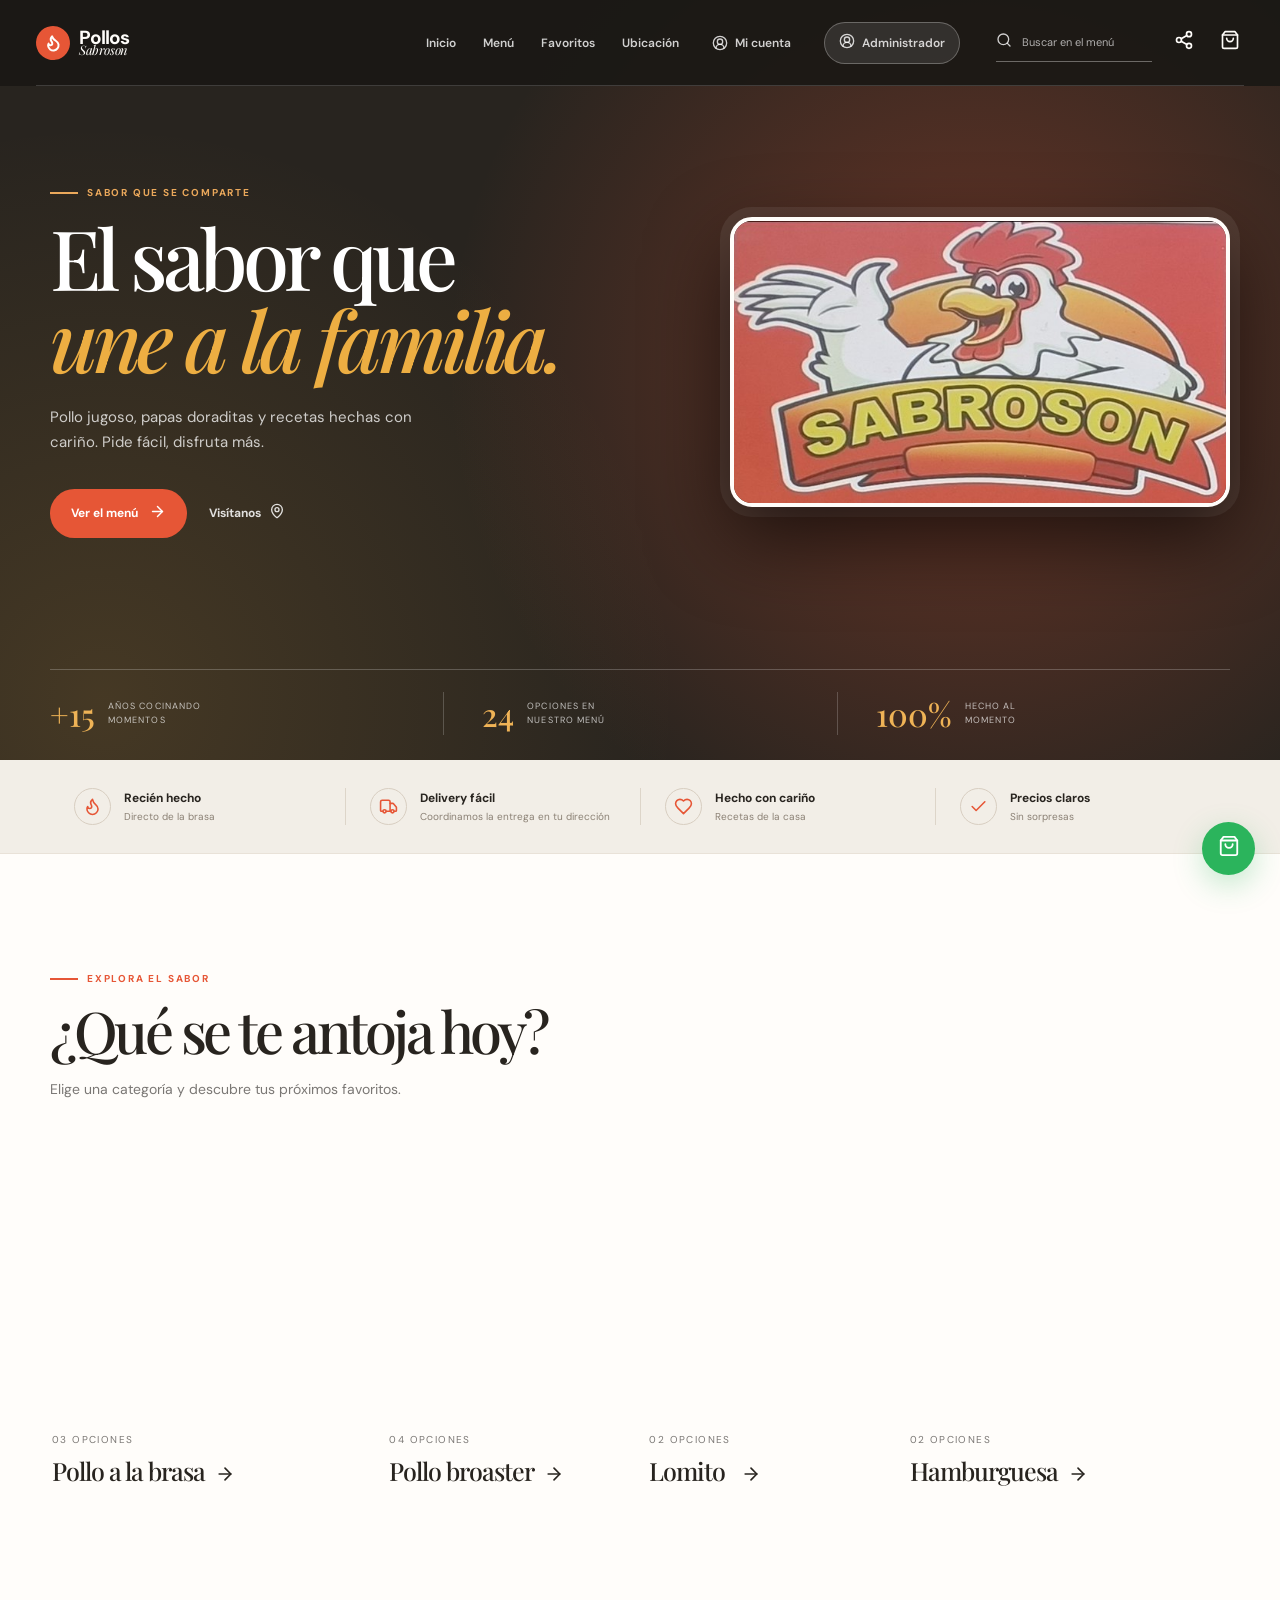
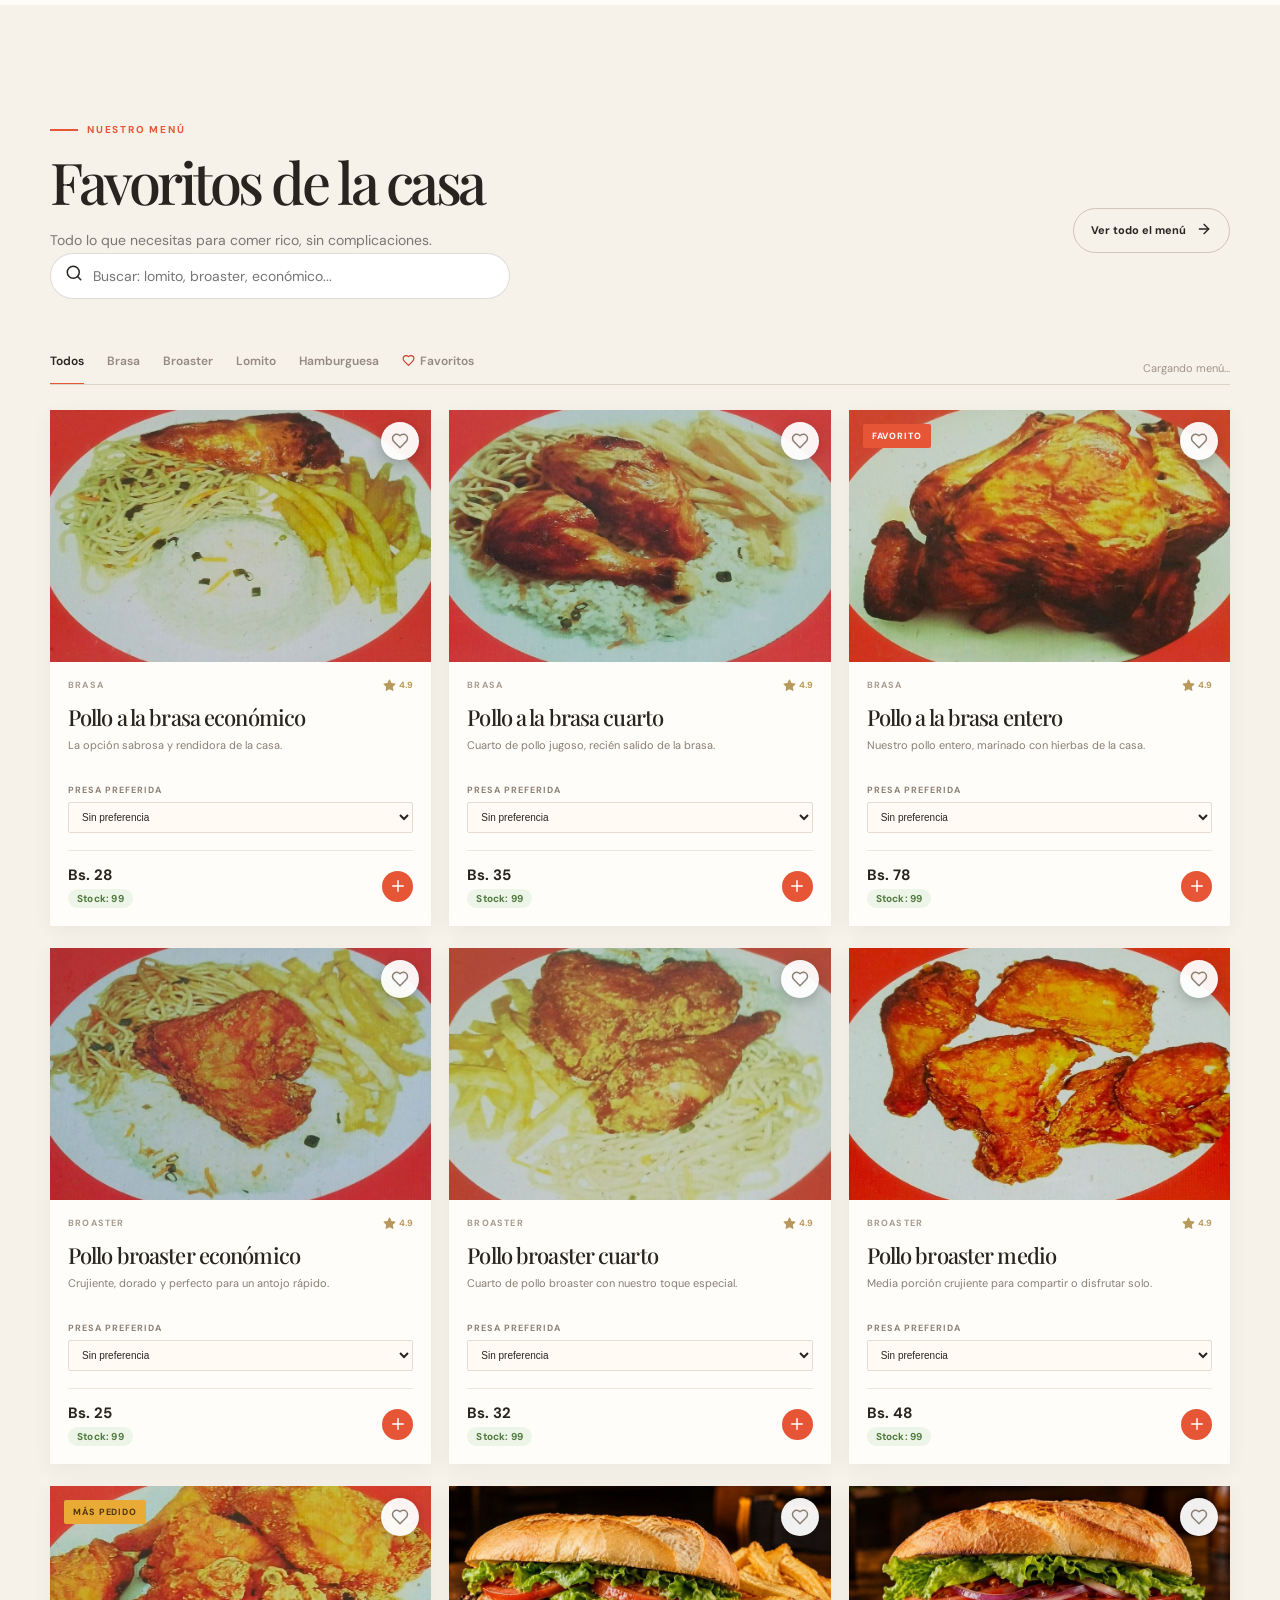
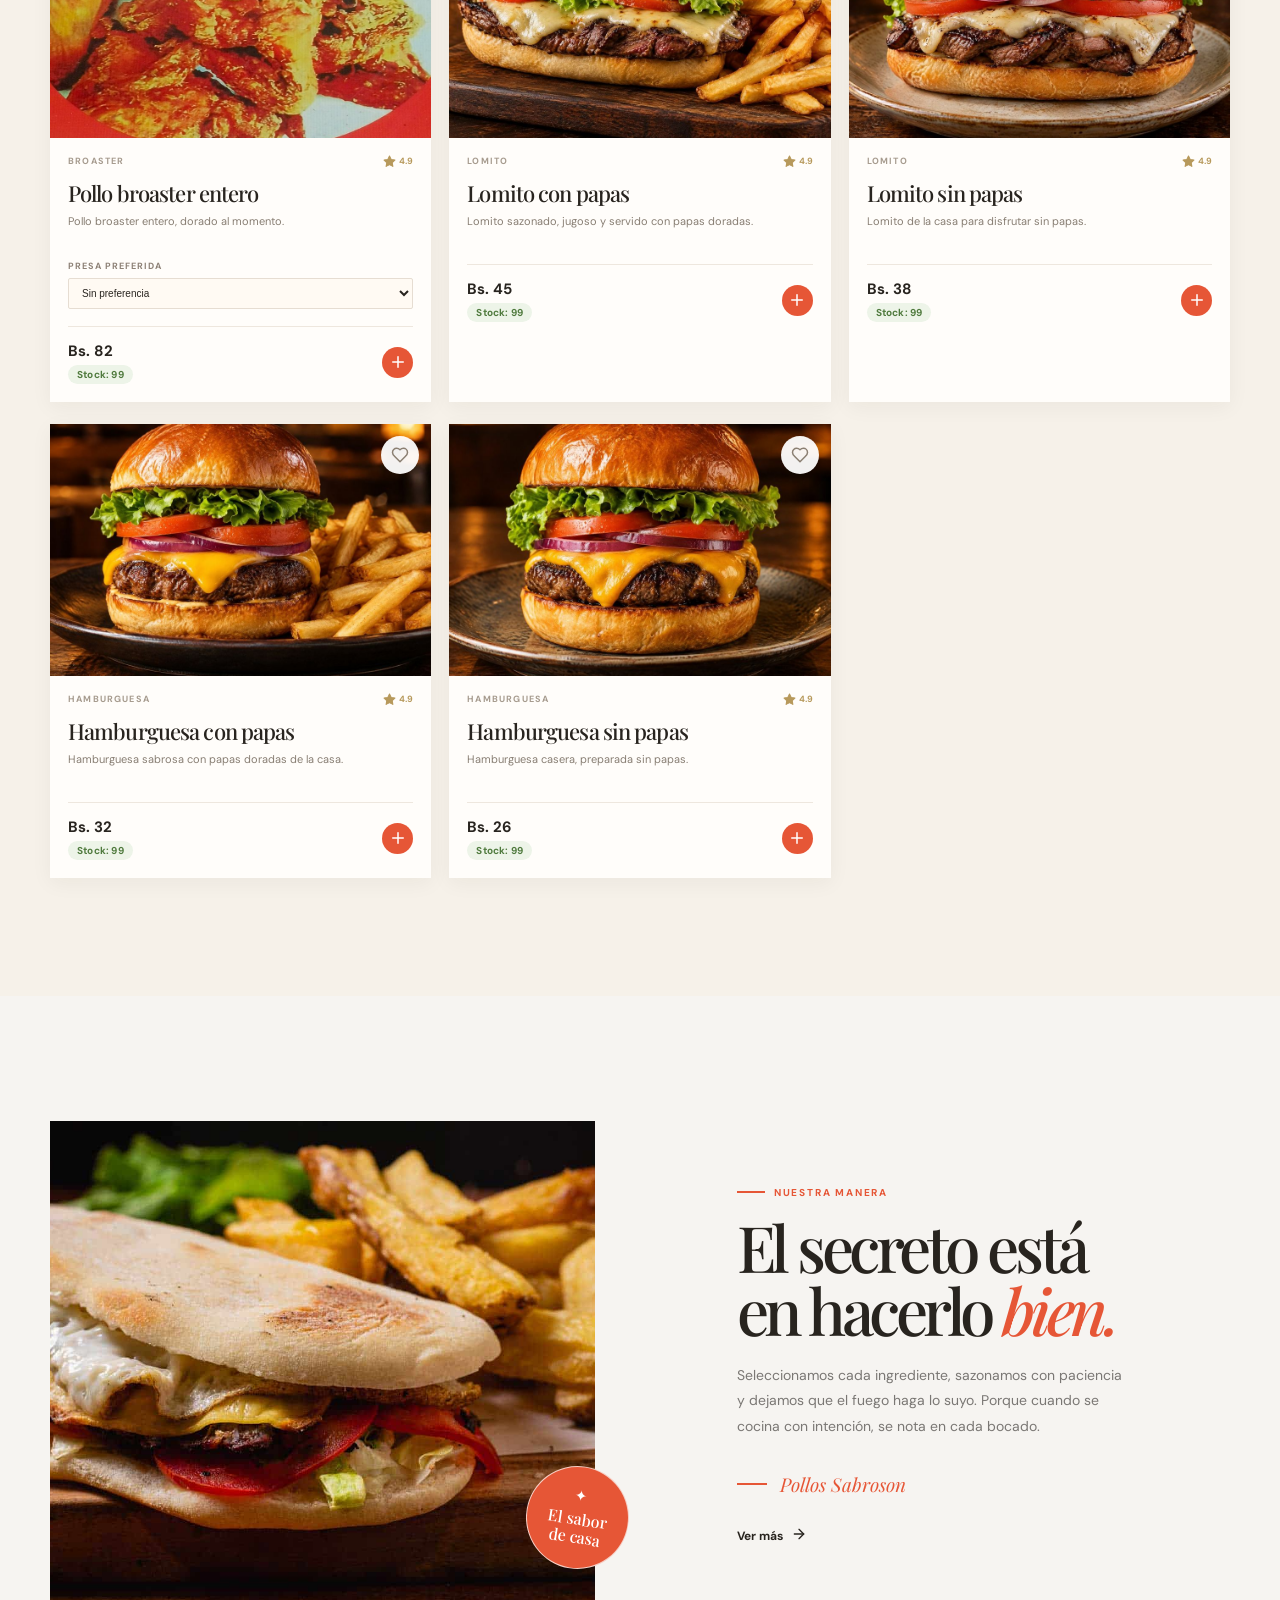
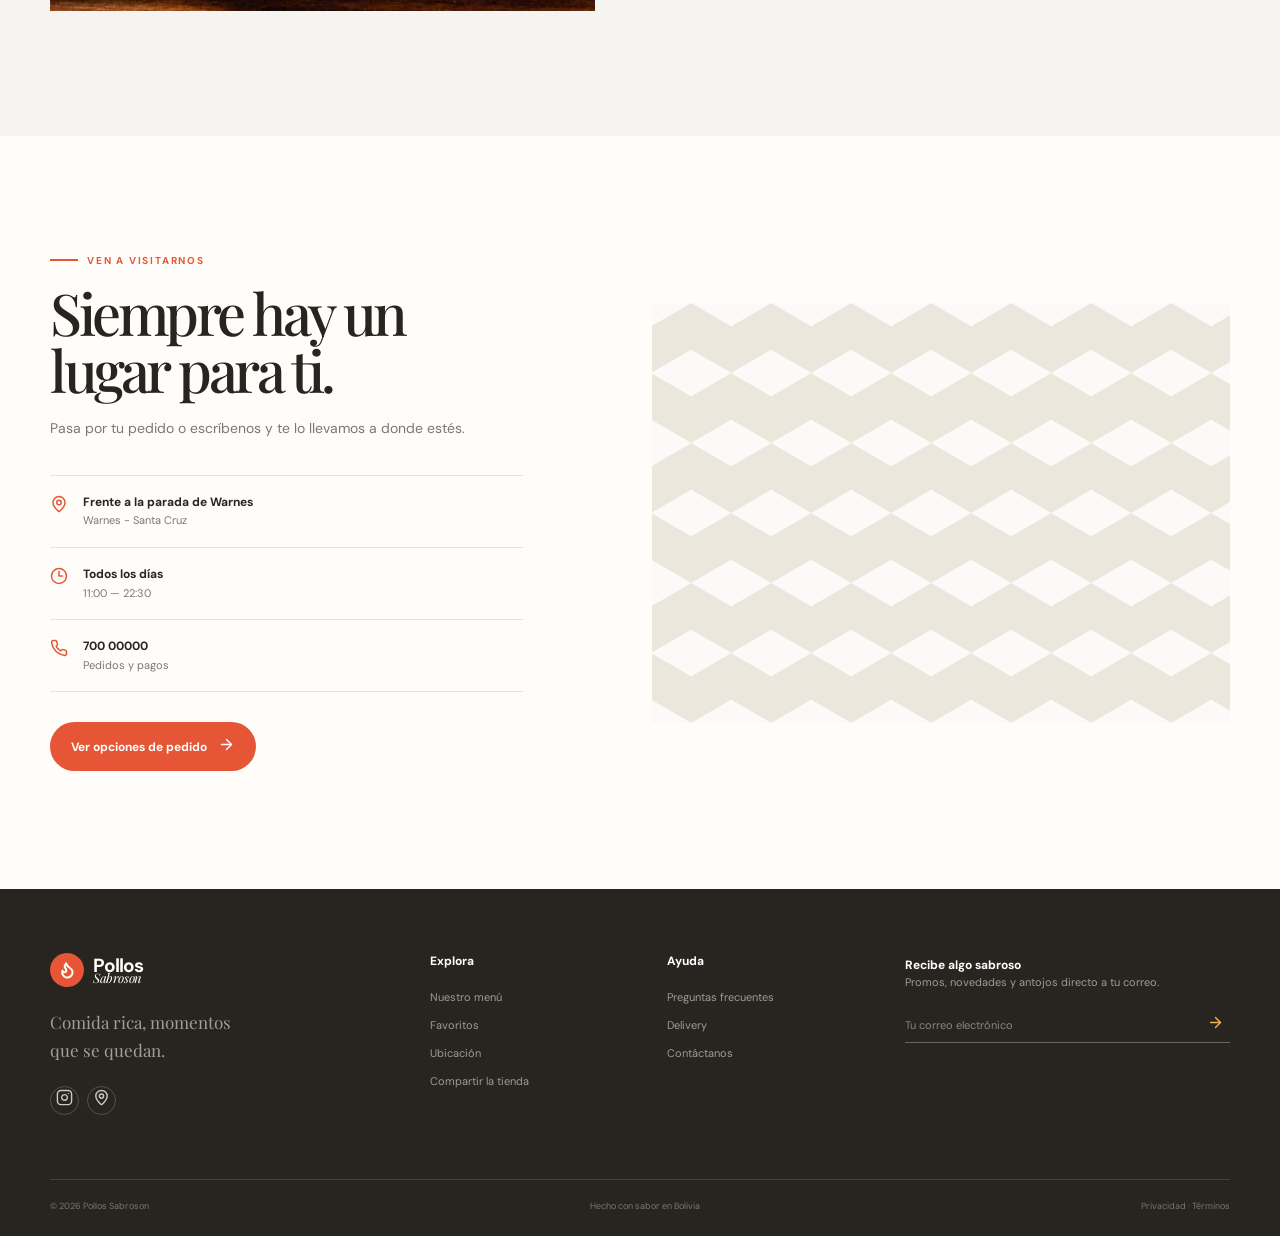
<file: index.html>
<!doctype html>
<html lang="es">
<head>
  <meta charset="UTF-8" />
  <meta name="viewport" content="width=device-width, initial-scale=1.0" />
  <meta name="theme-color" content="#28241f" />
  <meta name="description" content="Pollo a la brasa, broaster, lomitos y hamburguesas de Pollos Sabroson. Pide fácil, con delivery o recojo." />
  <link rel="icon" type="image/svg+xml" href="./assets/favicon.svg" />

  <!-- Vista previa al compartir el enlace (WhatsApp, Facebook, etc.).
       IMPORTANTE: cuando tengas tu dominio, cambia las dos direcciones de imagen de abajo por
       la dirección COMPLETA, por ejemplo https://tudominio.com/assets/og-image.jpg
       (WhatsApp y Facebook no leen rutas relativas). -->
  <meta property="og:type" content="website" />
  <meta property="og:site_name" content="Pollos Sabroson" />
  <meta property="og:locale" content="es_BO" />
  <meta property="og:title" content="Pollos Sabroson — El sabor que une a la familia" />
  <meta property="og:description" content="Pollo a la brasa, broaster, lomitos y hamburguesas. Pide fácil, con delivery o recojo." />
  <meta property="og:image" content="./assets/og-image.jpg" />
  <meta property="og:image:width" content="1200" />
  <meta property="og:image:height" content="630" />
  <meta name="twitter:card" content="summary_large_image" />
  <meta name="twitter:title" content="Pollos Sabroson — El sabor que une a la familia" />
  <meta name="twitter:description" content="Pollo a la brasa, broaster, lomitos y hamburguesas. Pide fácil, con delivery o recojo." />
  <meta name="twitter:image" content="./assets/og-image.jpg" />
  <link rel="preconnect" href="https://fonts.googleapis.com" />
  <link rel="preconnect" href="https://fonts.gstatic.com" crossorigin />
  <link href="https://fonts.googleapis.com/css2?family=DM+Sans:wght@400;500;600;700&family=Playfair+Display:ital,wght@0,500;0,600;0,700;1,500;1,600;1,700&display=swap" rel="stylesheet" />
  <title>Pollos Sabroson — El sabor que une a la familia</title>
  <link rel="stylesheet" href="./css/style.css" />
</head>
<body>

<!-- ============================================================
     TIENDA
     ============================================================ -->
<div class="site-shell" id="siteShell">

  <!-- Aviso de tienda cerrada / pausada (lo llena js/app.js) -->
  <div class="store-banner" id="storeBanner" role="status" aria-live="polite" hidden></div>

  <!-- ===================== HEADER ===================== -->
  <header class="site-header">
    <div class="nav-inner">
      <a class="brand-link" href="#inicio">
        <div class="brand-mark" aria-label="Pollos Sabroson">
          <span class="brand-mark-icon" data-icon="flame" data-size="18" data-stroke="2.6"></span>
          <span class="brand-copy"><strong>pollos</strong><em>sabroson</em></span>
        </div>
      </a>

      <nav class="main-nav" id="mainNav">
        <a href="#inicio">Inicio</a>
        <a href="#menu">Menú</a>
        <a href="#favoritos">Favoritos</a>
        <a href="#ubicacion">Ubicación</a>
        <button class="nav-account" id="btnAccount">
          <span data-icon="circle-user-round" data-size="16"></span> Mi cuenta
        </button>
        <button class="nav-admin" id="btnAdmin">
          <span data-icon="circle-user-round" data-size="16"></span> Administrador
        </button>
      </nav>

      <div class="header-actions">
        <div class="header-search">
          <span data-icon="search" data-size="16"></span>
          <input id="searchInput" type="search" placeholder="Buscar en el menú" aria-label="Buscar en el menú" autocomplete="off" />
        </div>
        <button class="header-icon search-trigger" id="btnSearchMobile" aria-label="Buscar en el menú">
          <span data-icon="search" data-size="20"></span>
        </button>
        <button class="header-icon share-trigger" id="btnShare" type="button" aria-label="Compartir la tienda" title="Compartir la tienda">
          <span data-icon="share-2" data-size="20"></span>
        </button>
        <button class="header-icon mp-trigger" id="btnMisPedidos" type="button" hidden aria-label="Mis pedidos y notificaciones" title="Mis pedidos">
          <span data-icon="bell" data-size="20"></span>
          <span class="mp-badge" id="mpBadge" hidden>0</span>
        </button>
        <div class="user-chip-wrap" id="userChipWrap" hidden>
          <button class="user-chip" id="userChip" aria-haspopup="true" aria-expanded="false">
            <span class="user-chip-avatar" id="userChipAvatar">?</span>
            <span class="user-chip-name" id="userChipName"></span>
          </button>
          <div class="user-menu" id="userMenu" hidden>
            <div class="user-menu-head"><strong id="userMenuName"></strong><span id="userMenuEmail"></span></div>
            <button type="button" id="userMenuPedidos">Mis pedidos</button>
            <button type="button" id="userMenuAdmin" hidden>Panel de administración</button>
            <button type="button" id="userMenuLogout">Cerrar sesión</button>
          </div>
        </div>
        <button class="header-icon cart-trigger" id="btnCart" aria-label="Abrir bolsa">
          <span data-icon="shopping-bag" data-size="20"></span>
          <span class="cart-count" id="cartCount" hidden>0</span>
        </button>
        <button class="mobile-menu-button" id="btnMobileMenu" aria-label="Menú">
          <span data-icon="menu" data-size="21"></span>
        </button>
      </div>
    </div>
  </header>

  <main>

    <!-- ===================== HERO ===================== -->
    <section class="hero-section" id="inicio">
      <div class="hero-media" aria-hidden="true"></div>

      <div class="hero-content container">
        <div class="hero-copy">
          <p class="eyebrow light"><span></span>Sabor que se comparte</p>
          <h1 id="heroTitulo">El sabor que<br /><i>une a la familia.</i></h1>
          <p>Pollo jugoso, papas doraditas y recetas hechas con cariño. Pide fácil, disfruta más.</p>
          <div class="hero-actions">
            <a class="primary-button" href="#menu">Ver el menú <span data-icon="arrow-right" data-size="17"></span></a>
            <a class="text-link light-link" href="#ubicacion">Visítanos <span data-icon="map-pin" data-size="16"></span></a>
          </div>
        </div>
        <div class="hero-logo">
          <img src="./assets/logo-sabroson.jpg" alt="Logo de Pollos Sabroson" width="640" height="366" />
        </div>
      </div>

      <div class="hero-stats container">
        <div><strong>+15</strong><span>años cocinando<br />momentos</span></div>
        <div><strong>24</strong><span>opciones en<br />nuestro menú</span></div>
        <div><strong>100%</strong><span>hecho al<br />momento</span></div>
      </div>
    </section>

    <!-- ===================== PROMESAS ===================== -->
    <section class="promise-strip">
      <div class="container promise-grid">
        <div>
          <span class="promise-icon" data-icon="flame" data-size="19"></span>
          <div><strong>Recién hecho</strong><span>Directo de la brasa</span></div>
        </div>
        <div>
          <span class="promise-icon" data-icon="truck" data-size="19"></span>
          <div><strong>Delivery fácil</strong><span id="textoDelivery">Coordinamos la entrega en tu dirección</span></div>
        </div>
        <div>
          <span class="promise-icon" data-icon="heart" data-size="19"></span>
          <div><strong>Hecho con cariño</strong><span>Recetas de la casa</span></div>
        </div>
        <div>
          <span class="promise-icon" data-icon="check" data-size="19"></span>
          <div><strong>Precios claros</strong><span>Sin sorpresas</span></div>
        </div>
      </div>
    </section>

    <!-- ===================== CATEGORÍAS ===================== -->
    <section class="categories-section section-pad" id="favoritos">
      <div class="container">
        <div class="section-heading">
          <p class="eyebrow"><span></span>Explora el sabor</p>
          <h2>¿Qué se te antoja hoy?</h2>
          <p class="section-detail">Elige una categoría y descubre tus próximos favoritos.</p>
        </div>
        <div class="category-grid" id="categoryGrid"></div>
      </div>
    </section>

    <!-- ===================== MENÚ ===================== -->
    <section class="menu-section section-pad" id="menu">
      <div class="container">
        <div class="menu-topline">
          <div class="section-heading">
            <p class="eyebrow"><span></span>Nuestro menú</p>
            <h2>Favoritos de la casa</h2>
            <p class="section-detail">Todo lo que necesitas para comer rico, sin complicaciones.</p>
          </div>
          <button class="outline-button desktop-only" id="btnVerTodo">
            Ver todo el menú <span data-icon="arrow-right" data-size="16"></span>
          </button>
        </div>

        <div class="menu-search" role="search">
          <span data-icon="search" data-size="18"></span>
          <input id="menuSearchInput" type="search" placeholder="Buscar: lomito, broaster, económico..." aria-label="Buscar en el menú" autocomplete="off" />
          <button type="button" class="menu-search-clear" id="menuSearchClear" aria-label="Borrar búsqueda" hidden>&times;</button>
        </div>

        <div class="filter-bar">
          <div class="filter-tabs" id="filterTabs"></div>
          <span class="menu-count" id="menuCount">Cargando menú...</span>
        </div>

        <div id="menuResults"></div>
      </div>
    </section>

    <!-- ===================== HISTORIA ===================== -->
    <section class="story-section">
      <div class="container story-grid">
        <div class="story-visual">
          <img src="./assets/food/lomito.jpg" alt="Combo familiar de Pollos Sabroson" />
          <div class="story-stamp">
            <span>✦</span>
            <strong>El sabor<br />de casa</strong>
          </div>
        </div>
        <div class="story-copy">
          <p class="eyebrow"><span></span>Nuestra manera</p>
          <h2>El secreto está<br />en hacerlo <i>bien.</i></h2>
          <p>Seleccionamos cada ingrediente, sazonamos con paciencia y dejamos que el fuego haga lo suyo. Porque cuando se cocina con intención, se nota en cada bocado.</p>
          <div class="story-signature">
            <div class="signature-line"></div>
            <span>Pollos Sabroson</span>
          </div>
          <a class="text-link dark-link" href="#ubicacion">Ver más <span data-icon="arrow-right" data-size="16"></span></a>
        </div>
      </div>
    </section>

    <!-- ===================== UBICACIÓN ===================== -->
    <section class="location-section section-pad" id="ubicacion">
      <div class="container location-grid">
        <div>
          <div class="section-heading">
            <p class="eyebrow"><span></span>Ven a visitarnos</p>
            <h2>Siempre hay un lugar para ti.</h2>
            <p class="section-detail">Pasa por tu pedido o escríbenos y te lo llevamos a donde estés.</p>
          </div>
          <div class="location-details">
            <div>
              <span data-icon="map-pin" data-size="18"></span>
              <!-- Este texto es solo el "de fábrica": se ve un instante
                   mientras carga la página. Apenas corre js/app.js, se
                   reemplaza por la dirección de js/config.js (CONFIG_MANUAL)
                   o por la guardada en el panel admin / Supabase.
                   Para cambiar la dirección desde el código, edita
                   js/config.js en vez de esta línea. -->
              <span id="direccionNegocio">Frente a la parada de Warnes<br /><small>Warnes - Santa Cruz</small></span>
            </div>
            <div>
              <span data-icon="clock3" data-size="18"></span>
              <span>Todos los días<br /><small>11:00 — 22:30</small></span>
            </div>
            <div>
              <span data-icon="phone" data-size="18"></span>
              <span id="telefonoNegocio">700 00000<br /><small>Pedidos y pagos</small></span>
            </div>
          </div>
          <a class="primary-button" href="#menu">Ver opciones de pedido <span data-icon="arrow-right" data-size="17"></span></a>
        </div>

        <div class="map-card" id="mapaUbicacion">
          <!-- Mapa de Pollos Sabroson (Warnes). Se puede cambiar desde el
               panel admin (Ajustes) o en js/config.js (MAPA_URL). -->
          <iframe src="https://www.google.com/maps/embed?pb=!1m18!1m12!1m3!1d243396.68934889307!2d-63.29470904518994!3d-17.599255200209548!2m3!1f0!2f0!3f0!3m2!1i1024!2i768!4f13.1!3m3!1m2!1s0x93f1e1dfe80b7e85%3A0x6798db8819253304!2s%22POLLOS%20SABROSON%22!5e0!3m2!1ses!2sbo!4v1790178563010!5m2!1ses!2sbo" loading="lazy" allowfullscreen referrerpolicy="no-referrer-when-downgrade" title="Ubicación de Pollos Sabroson en Google Maps"></iframe>
        </div>
      </div>
    </section>

  </main>

  <!-- ===================== FOOTER ===================== -->
  <footer class="site-footer">
    <div class="container footer-grid">
      <div class="footer-brand">
        <div class="brand-mark brand-mark-light" aria-label="Pollos Sabroson">
          <span class="brand-mark-icon" data-icon="flame" data-size="18" data-stroke="2.6"></span>
          <span class="brand-copy"><strong>pollos</strong><em>sabroson</em></span>
        </div>
        <p>Comida rica, momentos<br />que se quedan.</p>
        <div class="socials">
          <a href="#instagram" aria-label="Instagram"><span data-icon="instagram" data-size="17"></span></a>
          <a href="#ubicacion" aria-label="Contacto"><span data-icon="map-pin" data-size="17"></span></a>
        </div>
      </div>
      <div class="footer-column">
        <strong>Explora</strong>
        <a href="#menu">Nuestro menú</a>
        <a href="#favoritos">Favoritos</a>
        <a href="#ubicacion">Ubicación</a>
        <a href="#" data-compartir>Compartir la tienda</a>
      </div>
      <div class="footer-column">
        <strong>Ayuda</strong>
        <a href="#ubicacion">Preguntas frecuentes</a>
        <a href="#ubicacion">Delivery</a>
        <a href="#ubicacion">Contáctanos</a>
      </div>
      <div class="footer-newsletter">
        <strong>Recibe algo sabroso</strong>
        <p>Promos, novedades y antojos directo a tu correo.</p>
        <div class="newsletter-form">
          <input placeholder="Tu correo electrónico" type="email" id="newsletterInput" />
          <button aria-label="Suscribirse" id="btnNewsletter"><span data-icon="arrow-right" data-size="17"></span></button>
        </div>
      </div>
    </div>
    <div class="container footer-bottom">
      <span>© <span id="year"></span> <span data-brand-name>Pollos Sabroson</span></span>
      <span>Hecho con sabor en Bolivia</span>
      <span>Privacidad · Términos</span>
    </div>
  </footer>

  <a class="floating-order" href="#menu" aria-label="Ver opciones de pedido">
    <span data-icon="shopping-bag" data-size="22"></span>
  </a>

  <!-- Seguimiento del último pedido (lo muestra js/app.js mientras haya un pedido en curso) -->
  <button class="order-tracker" id="orderTracker" type="button" hidden aria-label="Ver el seguimiento de mi pedido">
    <span class="order-tracker-dot"></span><span id="orderTrackerText">Mi pedido</span>
  </button>
</div>

<!-- ============================================================
     PANEL DE ADMINISTRACIÓN (se muestra tras iniciar sesión)
     ============================================================ -->
<div class="admin-shell" id="adminShell" hidden></div>

<!-- Contenedor de ventanas (modales, drawer del carrito) -->
<div id="layerRoot"></div>

<!-- Aviso flotante -->
<div id="toastRoot"></div>

<script src="./js/supabase.js"></script>
<script src="./js/icons.js"></script>
<script src="./js/supabaseClient.js"></script>
<!-- config.js: valores manuales de fondo y ubicación editables desde el código.
     Debe cargar ANTES que app.js para que app.js pueda leer window.CONFIG_MANUAL. -->
<script src="./js/config.js"></script>
<script src="./js/data.js"></script>
<script src="./js/app.js"></script>
<script src="./js/adminPanel.js"></script>
</body>
</html>
</file>
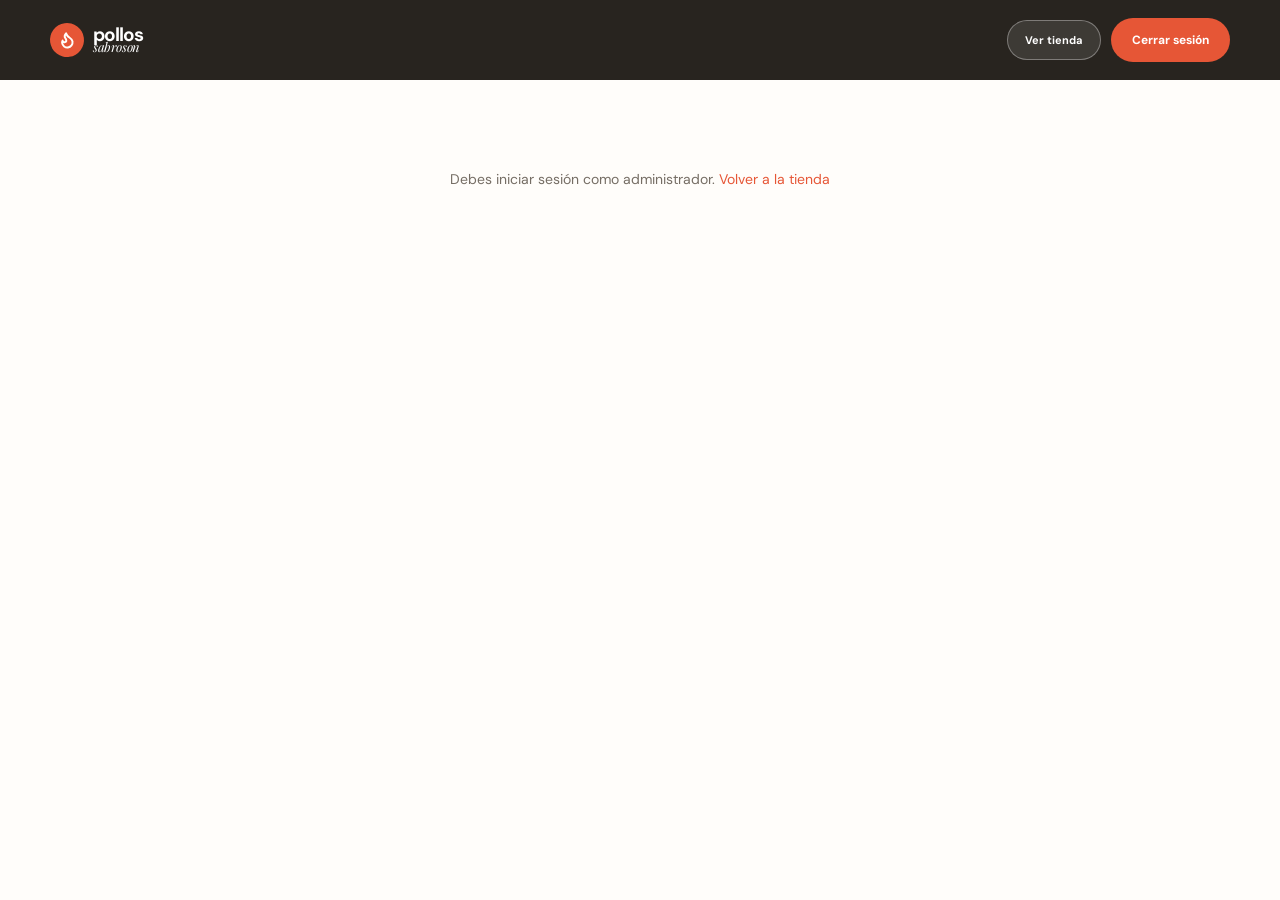
<file: admin.html>
<!doctype html>
<html lang="es">
<head>
  <meta charset="UTF-8" />
  <meta name="viewport" content="width=device-width, initial-scale=1.0" />
  <meta name="theme-color" content="#28241f" />
  <meta name="description" content="Gestor de catálogo de Pollos Sabroson." />
  <link rel="preconnect" href="https://fonts.googleapis.com" />
  <link rel="preconnect" href="https://fonts.gstatic.com" crossorigin />
  <link href="https://fonts.googleapis.com/css2?family=DM+Sans:wght@400;500;600;700&family=Playfair+Display:ital,wght@0,500;0,600;0,700;1,500;1,600;1,700&display=swap" rel="stylesheet" />
  <title>Gestor de catálogo — Pollos Sabroson</title>
  <link rel="icon" type="image/svg+xml" href="./assets/favicon.svg" />
  <link rel="stylesheet" href="./css/style.css" />
</head>
<body>

<header class="admin-page-header">
  <div class="container">
    <a href="index.html" class="brand-link">
      <div class="brand-mark brand-mark-light" aria-label="Pollos Sabroson">
        <span class="brand-mark-icon" data-icon="flame" data-size="18" data-stroke="2.6"></span>
        <span class="brand-copy"><strong>pollos</strong><em>sabroson</em></span>
      </div>
    </a>
    <div style="display:flex; gap:10px; align-items:center;">
      <a href="index.html" class="outline-button">Ver tienda</a>
      <button id="btnLogout" class="primary-button">Cerrar sesión</button>
    </div>
  </div>
</header>

<!-- Bloqueo para quien no sea administrador -->
<div class="admin-gate" id="gate">Verificando acceso…</div>

<div class="admin-page" id="adminContent" hidden>
  <div class="container">

    <!-- ============ Marca y colores ============ -->
    <div class="admin-card">
      <h3>Nombre, título y colores</h3>
      <div class="field-row">
        <div class="field">
          <label>Nombre del negocio</label>
          <input type="text" id="nombreNegocioInput" placeholder="Pollos Sabroson" />
        </div>
        <div class="field">
          <label>Título de la portada (usa | para el salto de línea)</label>
          <input type="text" id="esloganInput" placeholder="El sabor que|une a la familia." />
        </div>
      </div>
      <div class="field-row">
        <div class="field">
          <label>Color principal</label>
          <div class="color-field-row">
            <input type="color" id="colorPrimarioPick" value="#e65636" />
            <input type="text" id="colorPrimarioInput" value="#e65636" spellcheck="false" />
          </div>
        </div>
        <div class="field">
          <label>Color secundario</label>
          <div class="color-field-row">
            <input type="color" id="colorSecundarioPick" value="#e9ab35" />
            <input type="text" id="colorSecundarioInput" value="#e9ab35" spellcheck="false" />
          </div>
        </div>
        <div class="field">
          <label>Color oscuro</label>
          <div class="color-field-row">
            <input type="color" id="colorOscuroPick" value="#28241f" />
            <input type="text" id="colorOscuroInput" value="#28241f" spellcheck="false" />
          </div>
        </div>
        <div class="field">
          <label>Color de fondo</label>
          <div class="color-field-row">
            <input type="color" id="colorFondoPick" value="#fffdfa" />
            <input type="text" id="colorFondoInput" value="#fffdfa" spellcheck="false" />
          </div>
        </div>
      </div>
      <button class="primary-button" id="btnGuardarMarca">Guardar marca y colores</button>
    </div>

    <!-- ============ Portada e imagen QR ============ -->
    <div class="admin-card">
      <h3>Portada del inicio y QR de pago</h3>
      <div class="field-row">
        <div class="field">
          <label>URL de la imagen de portada</label>
          <input type="text" id="heroUrlInput" placeholder="https://..." />
        </div>
        <div class="field">
          <label>O sube un archivo</label>
          <input type="file" id="heroFileInput" accept="image/*" />
        </div>
      </div>
      <button class="primary-button" id="btnGuardarHero">Guardar portada</button>

      <hr style="margin:24px 0; border:none; border-top:1px solid var(--line);" />

      <div class="field-row">
        <div class="field">
          <label>URL de la imagen QR de pago</label>
          <input type="text" id="qrUrlInput" placeholder="https://..." />
        </div>
        <div class="field">
          <label>O sube un archivo</label>
          <input type="file" id="qrFileInput" accept="image/*" />
        </div>
      </div>
      <button class="primary-button" id="btnGuardarQr">Guardar QR</button>
    </div>

    <!-- ============ Formulario de producto ============ -->
    <div class="admin-card">
      <h3 id="formTitle">Nuevo producto</h3>
      <div id="productoMsg"></div>
      <form id="formProducto">
        <input type="hidden" name="id" />
        <div class="field-row">
          <div class="field"><label>Nombre</label><input type="text" name="nombre" required /></div>
          <div class="field">
            <label>Categoría</label>
            <select name="categoria" required>
              <option value="brasa">Pollo a la brasa</option>
              <option value="broaster">Pollo broaster</option>
              <option value="lomito">Lomito</option>
              <option value="hamburguesa">Hamburguesa</option>
              <option value="bebida">Bebida</option>
            </select>
          </div>
        </div>
        <div class="field-row">
          <div class="field"><label>Tamaño / clave interna</label><input type="text" name="tamano_clave" placeholder="cuarto, entero..." /></div>
          <div class="field"><label>Tamaño visible</label><input type="text" name="tamano_etiqueta" placeholder="Cuarto de pollo" /></div>
        </div>
        <div class="field"><label>Descripción</label><textarea name="descripcion" rows="2"></textarea></div>
        <div class="field-row">
          <div class="field"><label>Precio (Bs)</label><input type="number" step="0.01" name="precio" required /></div>
          <div class="field"><label>Stock</label><input type="number" name="stock" required value="99" /></div>
        </div>
        <div class="field"><label>Etiqueta destacada (opcional)</label><input type="text" name="etiqueta" placeholder="Favorito, Más pedido..." /></div>
        <div class="field-row">
          <div class="field"><label>URL de imagen</label><input type="text" name="imagen_url" /></div>
          <div class="field"><label>O sube un archivo</label><input type="file" name="imagen_file" accept="image/*" /></div>
        </div>
        <div class="field">
          <label style="text-transform:none; letter-spacing:0; font-size:13px; color:var(--ink);">
            <input type="checkbox" name="disponible" checked style="width:auto; display:inline-block; margin-right:7px;" />
            Disponible en el menú
          </label>
        </div>
        <div style="display:flex; gap:10px;">
          <button class="primary-button" type="submit">Guardar producto</button>
          <button class="outline-button" type="button" id="btnCancelarEdicion" hidden>Cancelar edición</button>
        </div>
      </form>
    </div>

    <!-- ============ Tabla de productos ============ -->
    <div class="admin-header">
      <h3>Catálogo actual</h3>
      <button class="outline-button" id="btnRecargar">Actualizar</button>
    </div>
    <div class="admin-table-wrap">
      <table class="admin-table">
        <thead>
          <tr>
            <th>Imagen</th><th>Nombre</th><th>Categoría</th><th>Precio</th><th>Stock</th><th>Estado</th><th>Acciones</th>
          </tr>
        </thead>
        <tbody id="tablaProductos"></tbody>
      </table>
    </div>

  </div>
</div>

<div id="toastRoot"></div>

<script src="./js/supabase.js"></script>
<script src="./js/icons.js"></script>
<script src="./js/supabaseClient.js"></script>
<!-- config.js: mismos valores manuales de fondo y ubicación que usa index.html,
     para que el panel admin muestre los mismos valores por defecto. -->
<script src="./js/config.js"></script>
<script src="./js/data.js"></script>
<script src="./js/adminCrud.js"></script>
</body>
</html>
</file>
<file: css/style.css>
/* =========================================================
   Pollos Sabroson — style.css
   Sistema de diseño completo (paleta, tipografía, layout,
   componentes, panel de administración y responsive).
   CSS puro: sin Tailwind, sin build, sin frameworks.
   ========================================================= */

:root {
  --ink: #28241f;
  --muted-ink: #756d64;
  --cream: #f7f3ed;

  /* ---------------------------------------------------------
     COLOR DE FONDO (--paper / --white / --cream de arriba)
     ---------------------------------------------------------
     Estos son los valores INICIALES que se ven un instante
     mientras la página carga (antes de que corra JavaScript).
     En cuanto carga js/app.js, estos tres colores se vuelven a
     pintar automáticamente según:
       1) js/config.js  -> CONFIG_MANUAL.COLOR_FONDO (por defecto)
       2) Panel admin / Supabase -> si hay un color guardado ahí,
          ese es el que se usa (a menos que en config.js hayas
          puesto FORZAR_FONDO en true).
     Si quieres cambiar el fondo DESDE EL CÓDIGO de forma
     permanente, lo más fácil es editar js/config.js. Cambiar el
     valor --paper de aquí solo cambia lo que se ve el primer
     instante, antes de que el JS lo sobreescriba. */
  --paper: #fffdfa;
  --line: #e9e2d8;
  --tomato: #e65636;
  --tomato-deep: #c63d24;
  --gold: #e9ab35;
  --olive: #687850;
  --forest: #243a2b;
  --white: #fffdfa;
  --shadow: 0 20px 60px #271f181c;
  --ease: cubic-bezier(0.23, 1, 0.32, 1);
  color: var(--ink);
  background: var(--paper);
  font-synthesis: none;
  text-rendering: optimizeLegibility;
  font-family:
    DM Sans,
    sans-serif;
}
* {
  box-sizing: border-box;
}
html {
  scroll-behavior: smooth;
}
body {
  background: var(--paper);
  min-width: 320px;
  margin: 0;
}
button,
input {
  font: inherit;
}
button {
  border: 0;
}
a {
  color: inherit;
  text-decoration: none;
}
button,
a {
  -webkit-tap-highlight-color: transparent;
}
button:focus-visible,
a:focus-visible,
input:focus-visible {
  outline-offset: 3px;
  outline: 3px solid #e6563659;
}
.container {
  width: min(1180px, 100% - 72px);
  margin: 0 auto;
}
.section-pad {
  padding: 118px 0;
}
.site-shell {
  background: var(--paper);
  overflow: hidden;
}
.site-header {
  z-index: 20;
  color: var(--white);
  position: absolute;
  top: 0;
  left: 0;
  right: 0;
}
.nav-inner {
  border-bottom: 1px solid #fff3;
  justify-content: space-between;
  align-items: center;
  gap: 36px;
  width: min(1280px, 100% - 72px);
  height: 86px;
  margin: auto;
  display: flex;
}
.brand-link {
  flex: none;
}
.brand-mark {
  align-items: center;
  gap: 9px;
  display: inline-flex;
}
.brand-mark-icon {
  width: 34px;
  height: 34px;
  color: var(--white);
  background: var(--tomato);
  border-radius: 50%;
  place-items: center;
  display: grid;
  transform: rotate(-8deg);
}
.brand-copy {
  letter-spacing: -0.06em;
  flex-direction: column;
  line-height: 0.8;
  display: flex;
}
.brand-copy strong {
  font-size: 19px;
  font-weight: 700;
}
.brand-copy em {
  letter-spacing: -0.03em;
  font-family:
    Playfair Display,
    serif;
  font-size: 13px;
  font-style: italic;
}
.brand-mark-light {
  color: var(--white);
}
.main-nav {
  align-items: center;
  gap: 27px;
  margin-left: auto;
  display: flex;
}
.main-nav a,
.nav-admin {
  color: #fffc;
  transition: color 0.18s var(--ease);
  font-size: 12px;
  font-weight: 600;
}
.main-nav a:hover {
  color: var(--white);
}
.nav-admin {
  cursor: pointer;
  background: #ffffff1a;
  border: 1px solid #ffffff45;
  border-radius: 999px;
  align-items: center;
  gap: 7px;
  padding: 10px 14px;
  display: inline-flex;
}
.nav-admin:hover {
  color: #fff;
  background: #ffffff2e;
}
.header-actions {
  align-items: center;
  gap: 18px;
  display: flex;
}
.header-search {
  color: #fffc;
  border-bottom: 1px solid #ffffff59;
  align-items: center;
  gap: 8px;
  width: 156px;
  padding: 8px 0;
  display: flex;
}
.header-search input {
  color: #fff;
  background: 0 0;
  border: 0;
  outline: 0;
  width: 100%;
  font-size: 11px;
}
.header-search input::placeholder {
  color: #ffffffa6;
}
.header-icon,
.mobile-menu-button {
  color: var(--white);
  cursor: pointer;
  background: 0 0;
  padding: 4px;
  position: relative;
}
.cart-trigger .cart-count {
  background: var(--tomato);
  border-radius: 50%;
  place-items: center;
  width: 16px;
  height: 16px;
  font-size: 9px;
  font-weight: 700;
  display: grid;
  position: absolute;
  top: -7px;
  right: -7px;
}
.mobile-menu-button {
  display: none;
}
.hero-section {
  color: #fff;
  background: var(--ink);
  min-height: 760px;
  position: relative;
}
.hero-media,
.hero-scrim {
  position: absolute;
  inset: 0;
}
.hero-media img {
  object-fit: cover;
  object-position: center;
  width: 100%;
  height: 100%;
}
.hero-scrim {
  background:
    linear-gradient(90deg, #1d1915f0, #1d1915bd 36%, #1d19151f 74%, #1d191538),
    linear-gradient(#0000 55%, #1d1915bf);
}
.hero-content {
  z-index: 1;
  align-items: center;
  min-height: 660px;
  display: flex;
  position: relative;
}
.hero-copy {
  width: min(570px, 100%);
  padding-top: 64px;
}
.eyebrow {
  color: var(--tomato);
  text-transform: uppercase;
  letter-spacing: 0.18em;
  align-items: center;
  gap: 9px;
  margin: 0 0 17px;
  font-size: 10px;
  font-weight: 700;
  display: flex;
}
.eyebrow span {
  background: currentColor;
  width: 28px;
  height: 2px;
  display: inline-block;
}
.eyebrow.light {
  color: #eaa85b;
}
.hero-copy h1 {
  letter-spacing: -0.06em;
  margin: 0 0 25px;
  font-family:
    Playfair Display,
    serif;
  font-size: clamp(56px, 6.5vw, 88px);
  font-weight: 500;
  line-height: 0.98;
}
.hero-copy h1 i {
  color: #edae42;
  font-weight: 500;
}
.hero-copy > p:not(.eyebrow) {
  color: #ffffffc2;
  width: 390px;
  max-width: 100%;
  margin: 0 0 33px;
  font-size: 15px;
  line-height: 1.7;
}
.hero-actions {
  align-items: center;
  gap: 22px;
  display: flex;
}
.primary-button {
  background: var(--tomato);
  color: #fff;
  cursor: pointer;
  transition:
    transform 0.18s var(--ease),
    background 0.18s var(--ease),
    box-shadow 0.18s var(--ease);
  border-radius: 999px;
  justify-content: center;
  align-items: center;
  gap: 11px;
  padding: 14px 21px;
  font-size: 12px;
  font-weight: 700;
  display: inline-flex;
}
.primary-button:hover {
  background: var(--tomato-deep);
  transform: translateY(-2px);
  box-shadow: 0 12px 25px #c63d2440;
}
.primary-button:active,
.add-circle:active {
  transform: scale(0.97);
}
.text-link {
  align-items: center;
  gap: 8px;
  font-size: 12px;
  font-weight: 700;
  display: inline-flex;
}
.light-link {
  color: #ffffffd9;
}
.light-link:hover {
  color: #fff;
}
.hero-note {
  color: #fffc;
  border-left: 1px solid #ffffff59;
  padding-left: 18px;
  position: absolute;
  top: 35%;
  right: 8%;
}
.hero-note span {
  text-transform: uppercase;
  letter-spacing: 0.16em;
  color: #efb356;
  margin-bottom: 9px;
  font-size: 10px;
  display: block;
}
.hero-note strong {
  font-family:
    Playfair Display,
    serif;
  font-size: 18px;
  font-weight: 500;
  line-height: 1.12;
}
.hero-stats {
  z-index: 2;
  border-top: 1px solid #ffffff38;
  grid-template-columns: repeat(3, 1fr);
  padding-top: 22px;
  padding-bottom: 25px;
  display: grid;
  position: absolute;
  bottom: 0;
  left: 50%;
  transform: translate(-50%);
}
.hero-stats > div {
  align-items: center;
  gap: 13px;
  padding-right: 40px;
  display: flex;
}
.hero-stats > div + div {
  border-left: 1px solid #fff3;
  padding-left: 38px;
}
.hero-stats strong {
  color: #efb356;
  font-family:
    Playfair Display,
    serif;
  font-size: 32px;
  font-weight: 500;
}
.hero-stats span {
  color: #ffffffb3;
  text-transform: uppercase;
  letter-spacing: 0.12em;
  font-size: 9px;
  line-height: 1.5;
}
.promise-strip {
  border-bottom: 1px solid var(--line);
  background: #f2eee7;
}
.promise-grid {
  grid-template-columns: repeat(4, 1fr);
  padding: 28px 0;
  display: grid;
}
.promise-grid > div {
  align-items: center;
  gap: 13px;
  padding: 0 24px;
  display: flex;
}
.promise-grid > div + div {
  border-left: 1px solid #ddd5c9;
}
.promise-icon {
  width: 37px;
  height: 37px;
  color: var(--tomato);
  border: 1px solid #d8cec1;
  border-radius: 50%;
  flex: none;
  place-items: center;
  display: grid;
}
.promise-grid strong,
.promise-grid span:not(.promise-icon) {
  display: block;
}
.promise-grid strong {
  margin-bottom: 4px;
  font-size: 12px;
}
.promise-grid div > div span {
  color: #8b8175;
  font-size: 10px;
}
.section-heading h2 {
  letter-spacing: -0.06em;
  margin: 0;
  font-family:
    Playfair Display,
    serif;
  font-size: clamp(38px, 4.5vw, 60px);
  font-weight: 500;
  line-height: 1;
}
.section-detail {
  color: var(--muted-ink);
  margin: 18px 0 0;
  font-size: 14px;
  line-height: 1.7;
}
.categories-section {
  background: var(--paper);
}
.category-grid {
  grid-template-columns: 1.25fr 0.95fr 0.95fr 1.25fr;
  gap: 15px;
  margin-top: 52px;
  display: grid;
}
.category-card {
  color: var(--ink);
  text-align: left;
  cursor: pointer;
  background: none;
  padding: 0;
  display: flex;
  flex-direction: column;
}
.category-photo {
  display: block;
  height: 260px;
  position: relative;
  overflow: hidden;
  border-radius: 2px;
  background: #eee3d3;
}
.category-photo img {
  object-fit: cover;
  width: 100%;
  height: 100%;
  transition: transform 0.45s var(--ease);
  position: absolute;
  inset: 0;
}
.category-card:hover .category-photo img {
  transform: scale(1.06);
}
.category-card-copy {
  display: block;
  position: relative;
  padding: 14px 30px 0 2px;
}
.category-card-copy span {
  text-transform: uppercase;
  letter-spacing: 0.14em;
  color: var(--muted-ink);
  font-size: 10px;
}
.category-card-copy h3 {
  letter-spacing: -0.04em;
  margin: 6px 0 0;
  font-family:
    Playfair Display,
    serif;
  font-size: 25px;
  font-weight: 500;
}
.category-card-copy svg {
  transition: transform 0.18s var(--ease);
  position: absolute;
  bottom: 3px;
  right: 0;
}
.category-card:hover .category-card-copy svg {
  transform: translate(4px);
}
.menu-section {
  background: #f6f1e9;
}
.menu-topline {
  justify-content: space-between;
  align-items: end;
  gap: 30px;
  display: flex;
}
.outline-button {
  color: var(--ink);
  cursor: pointer;
  transition:
    border-color 0.18s var(--ease),
    background 0.18s var(--ease),
    transform 0.18s var(--ease);
  background: 0 0;
  border: 1px solid #cfc5b8;
  border-radius: 999px;
  align-items: center;
  gap: 10px;
  padding: 12px 17px;
  font-size: 11px;
  font-weight: 700;
  display: inline-flex;
}
.outline-button:hover {
  border-color: var(--ink);
  background: #fffaf2;
  transform: translateY(-1px);
}
.filter-bar {
  border-bottom: 1px solid #ded5c9;
  justify-content: space-between;
  align-items: center;
  gap: 20px;
  margin: 54px 0 25px;
  display: flex;
}
.filter-tabs {
  gap: 23px;
  display: flex;
  overflow-x: auto;
}
.filter-tabs button {
  color: #948a80;
  white-space: nowrap;
  cursor: pointer;
  background: 0 0;
  padding: 0 0 15px;
  font-size: 12px;
  font-weight: 600;
  position: relative;
}
.filter-tabs button.active {
  color: var(--ink);
}
.filter-tabs button.active:after {
  content: "";
  background: var(--tomato);
  height: 2px;
  position: absolute;
  bottom: -1px;
  left: 0;
  right: 0;
}
.menu-count {
  color: #a09589;
  white-space: nowrap;
  font-size: 11px;
}
.product-grid {
  grid-template-columns: repeat(3, 1fr);
  gap: 22px 18px;
  display: grid;
}
.product-card {
  background: var(--paper);
  box-shadow: 0 5px 20px #30261b0d;
}
.product-image-wrap {
  cursor: pointer;
  background: #eee3d3;
  width: 100%;
  height: 252px;
  padding: 0;
  display: block;
  position: relative;
  overflow: hidden;
}
.product-image-wrap img {
  object-fit: cover;
  width: 100%;
  height: 100%;
  transition: transform 0.45s var(--ease);
}
.product-card:hover .product-image-wrap img {
  transform: scale(1.06);
}
.product-badge {
  background: var(--tomato);
  color: #fff;
  text-transform: uppercase;
  letter-spacing: 0.1em;
  border-radius: 2px;
  padding: 6px 9px;
  font-size: 9px;
  font-weight: 700;
  position: absolute;
  top: 14px;
  left: 14px;
}
.product-badge.gold {
  background: var(--gold);
  color: #4d3412;
}
.product-badge.olive {
  background: var(--olive);
}
.quick-view {
  opacity: 0;
  color: var(--ink);
  white-space: nowrap;
  transition:
    opacity 0.2s var(--ease),
    transform 0.2s var(--ease);
  background: #fffdfaeb;
  border-radius: 999px;
  align-items: center;
  gap: 8px;
  padding: 10px 14px;
  font-size: 10px;
  font-weight: 700;
  display: flex;
  position: absolute;
  bottom: 14px;
  left: 50%;
  transform: translate(-50%, 10px);
}
.product-card:hover .quick-view {
  opacity: 1;
  transform: translate(-50%);
}
.product-content {
  padding: 17px 18px 18px;
}
.product-meta {
  color: #a69b8e;
  text-transform: uppercase;
  letter-spacing: 0.13em;
  justify-content: space-between;
  align-items: center;
  font-size: 9px;
  font-weight: 700;
  display: flex;
}
.product-meta span:last-child {
  color: #b7995b;
  text-transform: none;
  letter-spacing: 0;
  align-items: center;
  gap: 3px;
  display: flex;
}
.product-content h3 {
  letter-spacing: -0.04em;
  margin: 10px 0 5px;
  font-family:
    Playfair Display,
    serif;
  font-size: 22px;
  font-weight: 500;
}
.product-content p {
  color: #887e73;
  min-height: 34px;
  margin: 0;
  font-size: 11px;
  line-height: 1.6;
}
.product-bottom {
  border-top: 1px solid #eee7de;
  justify-content: space-between;
  align-items: center;
  margin-top: 17px;
  padding-top: 14px;
  display: flex;
}
.product-bottom strong {
  font-size: 15px;
}
.add-circle {
  color: #fff;
  background: var(--tomato);
  cursor: pointer;
  width: 31px;
  height: 31px;
  transition:
    transform 0.18s var(--ease),
    background 0.18s var(--ease);
  border-radius: 50%;
  place-items: center;
  display: grid;
}
.add-circle:hover {
  background: var(--tomato-deep);
  transform: rotate(90deg);
}
.no-results {
  text-align: center;
  color: var(--muted-ink);
  padding: 70px 0;
}
.no-results > svg {
  color: var(--tomato);
}
.no-results h3 {
  color: var(--ink);
  margin: 13px 0 5px;
  font-family:
    Playfair Display,
    serif;
  font-size: 27px;
  font-weight: 500;
}
.no-results p {
  margin: 0 0 20px;
  font-size: 13px;
}
.story-section {
  background: var(--cream);
  padding: 125px 0;
}
.story-grid {
  grid-template-columns: 1.05fr 0.95fr;
  align-items: center;
  gap: 12%;
  display: grid;
}
.story-visual {
  height: 490px;
  position: relative;
}
.story-visual img {
  object-fit: cover;
  width: 100%;
  height: 100%;
}
.story-stamp {
  text-align: center;
  background: var(--tomato);
  color: #fff;
  border: 1px solid #ffffffb3;
  border-radius: 50%;
  align-content: center;
  place-items: center;
  width: 103px;
  height: 103px;
  display: grid;
  position: absolute;
  bottom: 42px;
  right: -34px;
  transform: rotate(9deg);
}
.story-stamp span {
  font-size: 15px;
  line-height: 1;
}
.story-stamp strong {
  margin-top: 6px;
  font-family:
    Playfair Display,
    serif;
  font-size: 16px;
  font-weight: 500;
  line-height: 1.1;
}
.story-copy h2 {
  letter-spacing: -0.07em;
  margin: 0 0 22px;
  font-family:
    Playfair Display,
    serif;
  font-size: clamp(42px, 5vw, 64px);
  font-weight: 500;
  line-height: 0.98;
}
.story-copy h2 i {
  color: var(--tomato);
  font-weight: 500;
}
.story-copy > p:not(.eyebrow) {
  color: var(--muted-ink);
  max-width: 390px;
  margin: 0 0 32px;
  font-size: 14px;
  line-height: 1.8;
}
.story-signature {
  align-items: center;
  gap: 13px;
  margin-bottom: 27px;
  display: flex;
}
.signature-line {
  background: var(--tomato);
  width: 30px;
  height: 2px;
}
.story-signature span {
  color: var(--tomato);
  font-family:
    Playfair Display,
    serif;
  font-size: 19px;
  font-style: italic;
}
.dark-link {
  color: var(--ink);
}
.dark-link:hover {
  color: var(--tomato);
}
.location-section {
  background: var(--paper);
}
.location-grid {
  grid-template-columns: 0.9fr 1.1fr;
  align-items: center;
  gap: 11%;
  display: grid;
}
.location-details {
  border-top: 1px solid var(--line);
  margin: 34px 0 30px;
}
.location-details > div {
  border-bottom: 1px solid var(--line);
  align-items: flex-start;
  gap: 15px;
  padding: 17px 0;
  display: flex;
}
.location-details svg {
  color: var(--tomato);
  margin-top: 2px;
}
.location-details span {
  font-size: 12px;
  font-weight: 700;
  line-height: 1.55;
}
.location-details small {
  color: var(--muted-ink);
  font-size: 11px;
  font-weight: 400;
}
.map-card {
  background-color: #ece7dd;
  background-image:
    linear-gradient(30deg, #fffc 12%, #0000 12.5% 87%, #fffc 87.5%, #fffc),
    linear-gradient(150deg, #fffc 12%, #0000 12.5% 87%, #fffc 87.5%, #fffc),
    linear-gradient(30deg, #fffc 12%, #0000 12.5% 87%, #fffc 87.5%, #fffc),
    linear-gradient(150deg, #fffc 12%, #0000 12.5% 87%, #fffc 87.5%, #fffc);
  background-position:
    0 0,
    0 0,
    40px 70px,
    40px 70px;
  background-repeat: repeat;
  background-size: 80px 140px;
  background-attachment: scroll;
  background-origin: padding-box;
  background-clip: border-box;
  height: 420px;
  position: relative;
  overflow: hidden;
}
.map-grid-lines {
  opacity: 0.3;
  background:
    repeating-linear-gradient(25deg, #0000 0 45px, #d0c6b8 46px 48px),
    repeating-linear-gradient(125deg, #0000 0 62px, #d0c6b8 63px 65px);
  position: absolute;
  inset: 0;
}
.map-road {
  transform-origin: 0;
  background: #ffffffeb;
  position: absolute;
  box-shadow: 0 0 0 1px #c8beb280;
}
.road-one {
  width: 110%;
  height: 17px;
  top: 32%;
  left: -4%;
  transform: rotate(15deg);
}
.road-two {
  width: 90%;
  height: 12px;
  top: 70%;
  left: 20%;
  transform: rotate(-27deg);
}
.road-three {
  width: 100%;
  height: 8px;
  top: 13%;
  left: 4%;
  transform: rotate(55deg);
}
.map-pin {
  color: #fff;
  background: var(--tomato);
  border-radius: 50% 50% 50% 3px;
  place-items: center;
  width: 48px;
  height: 48px;
  display: grid;
  position: absolute;
  top: 48%;
  left: 57%;
  transform: rotate(-45deg);
  box-shadow: 0 8px 20px #a73e254d;
}
.map-pin svg {
  transform: rotate(45deg);
}
.map-label {
  background: #fff;
  padding: 12px 16px;
  position: absolute;
  top: calc(48% - 56px);
  left: calc(57% + 34px);
  box-shadow: 0 10px 30px #32281e21;
}
.map-label-dot {
  background: var(--tomato);
  border-radius: 50%;
  width: 6px;
  height: 6px;
  margin-right: 6px;
  display: inline-block;
}
.map-label strong,
.map-label small {
  display: block;
}
.map-label strong {
  font-size: 11px;
}
.map-label small {
  color: var(--muted-ink);
  margin-top: 3px;
  font-size: 9px;
}
.map-card iframe {
  width: 100%;
  height: 100%;
  border: 0;
  display: block;
}
.map-card-link {
  width: 100%;
  height: 100%;
  display: grid;
  place-content: center;
  gap: 12px;
  justify-items: center;
  text-align: center;
  padding: 24px;
}
.map-card-link span:first-child {
  width: 48px;
  height: 48px;
  display: grid;
  place-items: center;
  border-radius: 50%;
  background: var(--tomato);
  color: #fff;
}
.site-footer {
  background: var(--ink);
  color: #fff;
  padding: 64px 0 24px;
}
.footer-grid {
  grid-template-columns: 1.25fr 0.7fr 0.7fr 1.25fr;
  gap: 55px;
  padding-bottom: 64px;
  display: grid;
}
.footer-brand > p {
  color: #ffffff8f;
  margin: 22px 0;
  font-family:
    Playfair Display,
    serif;
  font-size: 17px;
  line-height: 1.6;
}
.socials {
  gap: 8px;
  display: flex;
}
.socials a {
  color: #ffffffbf;
  border: 1px solid #fff3;
  border-radius: 50%;
  place-items: center;
  width: 29px;
  height: 29px;
  display: grid;
}
.socials a:hover {
  color: #fff;
  border-color: #fff;
}
.footer-column {
  flex-direction: column;
  gap: 14px;
  display: flex;
}
.footer-column strong,
.footer-newsletter strong {
  margin-bottom: 7px;
  font-size: 12px;
}
.footer-column a {
  color: #ffffff8c;
  font-size: 11px;
}
.footer-column a:hover {
  color: #fff;
}
.footer-newsletter p {
  color: #ffffff8c;
  margin: 0 0 16px;
  font-size: 11px;
  line-height: 1.6;
}
.newsletter-form {
  border-bottom: 1px solid #ffffff4d;
  display: flex;
}
.newsletter-form input {
  color: #fff;
  background: 0 0;
  border: 0;
  outline: 0;
  width: 100%;
  padding: 10px 0;
  font-size: 11px;
}
.newsletter-form input::placeholder {
  color: #ffffff73;
}
.newsletter-form button {
  color: #efb356;
  cursor: pointer;
  background: 0 0;
}
.footer-bottom {
  color: #ffffff61;
  border-top: 1px solid #ffffff21;
  justify-content: space-between;
  padding-top: 20px;
  font-size: 9px;
  display: flex;
}
.floating-order {
  z-index: 15;
  color: #fff;
  width: 53px;
  height: 53px;
  transition: transform 0.18s var(--ease);
  background: #2bb45c;
  border-radius: 50%;
  place-items: center;
  display: grid;
  position: fixed;
  bottom: 25px;
  right: 25px;
  box-shadow: 0 10px 30px #2bb45c47;
}
.floating-order:hover {
  transform: translateY(-3px) scale(1.05);
}
.modal-backdrop,
.drawer-layer {
  z-index: 40;
  -webkit-backdrop-filter: blur(5px);
  backdrop-filter: blur(5px);
  background: #1a1714a3;
  justify-content: center;
  align-items: center;
  padding: 22px;
  display: flex;
  position: fixed;
  inset: 0;
}
.product-modal {
  background: var(--paper);
  width: min(860px, 100%);
  max-height: min(690px, 100%);
  animation: modal-in 0.24s var(--ease);
  grid-template-columns: 0.9fr 1.1fr;
  display: grid;
  position: relative;
  overflow: auto;
  box-shadow: 0 30px 100px #00000040;
}
@keyframes modal-in {
  0% {
    opacity: 0;
    transform: scale(0.96) translateY(12px);
  }
  to {
    opacity: 1;
    transform: scale(1) translateY(0);
  }
}
.modal-image {
  background: #ece2d3;
  min-height: 500px;
}
.modal-image img {
  object-fit: cover;
  width: 100%;
  height: 100%;
}
.modal-body {
  padding: 50px 42px 35px;
}
.modal-body h2 {
  letter-spacing: -0.06em;
  margin: 14px 0;
  font-family:
    Playfair Display,
    serif;
  font-size: 42px;
  font-weight: 500;
  line-height: 1;
}
.modal-description {
  color: var(--muted-ink);
  margin: 0 0 28px;
  font-size: 13px;
  line-height: 1.7;
}
.modal-close {
  z-index: 2;
  width: 33px;
  height: 33px;
  color: var(--ink);
  cursor: pointer;
  background: #fffdfade;
  border-radius: 50%;
  place-items: center;
  display: grid;
  position: absolute;
  top: 17px;
  right: 17px;
}
.option-block {
  margin: 19px 0;
}
.option-block label {
  margin-bottom: 9px;
  font-size: 11px;
  font-weight: 700;
  display: block;
}
.option-row {
  flex-wrap: wrap;
  gap: 8px;
  display: flex;
}
.option-row button {
  color: var(--muted-ink);
  border: 1px solid var(--line);
  cursor: pointer;
  transition:
    border-color 0.15s var(--ease),
    color 0.15s var(--ease),
    background 0.15s var(--ease);
  background: 0 0;
  border-radius: 2px;
  padding: 9px 11px;
  font-size: 10px;
}
.option-row button.selected {
  border-color: var(--tomato);
  color: var(--tomato);
  background: #fff3ee;
}
.modal-actions {
  align-items: center;
  gap: 12px;
  margin-top: 31px;
  display: flex;
}
.quantity-control,
.mini-quantity {
  border: 1px solid var(--line);
  align-items: center;
  display: flex;
}
.quantity-control button,
.mini-quantity button {
  color: var(--ink);
  cursor: pointer;
  background: 0 0;
  place-items: center;
  display: grid;
}
.quantity-control button {
  width: 35px;
  height: 42px;
}
.quantity-control span {
  text-align: center;
  width: 28px;
  font-size: 12px;
}
.modal-add {
  border-radius: 2px;
  flex: 1;
}
.drawer-layer {
  justify-content: flex-end;
  padding: 0;
}
.cart-drawer {
  background: var(--paper);
  width: min(440px, 100%);
  height: 100%;
  animation: drawer-in 0.24s var(--ease);
  flex-direction: column;
  padding: 39px 30px 24px;
  display: flex;
  box-shadow: -12px 0 40px #0000002b;
}
@keyframes drawer-in {
  0% {
    transform: translate(100%);
  }
  to {
    transform: translate(0);
  }
}
.drawer-header {
  border-bottom: 1px solid var(--line);
  justify-content: space-between;
  align-items: flex-start;
  padding-bottom: 24px;
  display: flex;
}
.drawer-header h2 {
  letter-spacing: -0.06em;
  margin: 0;
  font-family:
    Playfair Display,
    serif;
  font-size: 38px;
  font-weight: 500;
  line-height: 1;
}
.static-close {
  background: 0 0;
  position: static;
}
.drawer-scroll {
  flex: 1 1 auto;
  min-height: 0;
  display: flex;
  flex-direction: column;
  overflow-y: auto;
  overflow-x: hidden;
}
.cart-lines {
  padding: 8px 0;
}
.cart-line {
  border-bottom: 1px solid var(--line);
  gap: 13px;
  padding: 17px 0;
  display: flex;
  position: relative;
}
.cart-line > img {
  object-fit: cover;
  width: 68px;
  height: 68px;
}
.cart-line-copy {
  flex: 1;
  min-width: 0;
  padding-right: 15px;
}
.cart-line-copy > strong,
.cart-line-copy > span {
  display: block;
}
.cart-line-copy > strong {
  font-family:
    Playfair Display,
    serif;
  font-size: 16px;
  font-weight: 500;
}
.cart-line-copy > span {
  color: var(--muted-ink);
  margin-top: 4px;
  font-size: 10px;
}
.cart-line-bottom {
  justify-content: space-between;
  align-items: center;
  margin-top: 12px;
  display: flex;
}
.cart-line-bottom b {
  font-size: 12px;
}
.mini-quantity {
  height: 25px;
}
.mini-quantity button {
  width: 24px;
  height: 100%;
}
.mini-quantity span {
  text-align: center;
  width: 20px;
  font-size: 10px;
}
.remove-line {
  color: #b3a99e;
  cursor: pointer;
  background: 0 0;
  position: absolute;
  top: 18px;
  right: 0;
}
.cart-summary {
  border-top: 1px solid var(--line);
  margin-top: auto;
  padding-top: 20px;
}
.cart-summary > .cart-subtotal {
  justify-content: space-between;
  align-items: center;
  display: flex;
}
.cart-summary > .cart-subtotal span {
  color: var(--muted-ink);
  font-size: 12px;
}
.cart-summary > .cart-subtotal strong {
  font-size: 19px;
}
.cart-summary > p {
  color: var(--muted-ink);
  align-items: center;
  gap: 7px;
  margin: 13px 0 18px;
  font-size: 10px;
  line-height: 1.4;
  display: flex;
}
.payment-submit {
  border-radius: 2px;
  width: 100%;
}
.empty-cart {
  text-align: center;
  flex-direction: column;
  flex: 1;
  justify-content: center;
  align-items: center;
  display: flex;
}
.empty-cart-icon {
  width: 68px;
  height: 68px;
  color: var(--tomato);
  background: #f2ede5;
  border-radius: 50%;
  place-items: center;
  display: grid;
}
.empty-cart h3 {
  margin: 18px 0 5px;
  font-family:
    Playfair Display,
    serif;
  font-size: 25px;
  font-weight: 500;
}
.empty-cart p {
  color: var(--muted-ink);
  margin: 0 0 20px;
  font-size: 12px;
}
.toast {
  z-index: 60;
  background: var(--ink);
  color: #fff;
  box-shadow: var(--shadow);
  animation: toast-in 0.23s var(--ease);
  border-radius: 999px;
  align-items: center;
  gap: 8px;
  padding: 13px 18px;
  font-size: 11px;
  display: flex;
  position: fixed;
  bottom: 25px;
  left: 50%;
  transform: translate(-50%);
}
.toast svg {
  color: #eeb250;
}
@keyframes toast-in {
  0% {
    opacity: 0;
    transform: translate(-50%, 10px);
  }
  to {
    opacity: 1;
    transform: translate(-50%);
  }
}
.admin-shell {
  min-height: 100vh;
  color: var(--ink);
  background: #f6f3ee;
  display: flex;
}
.admin-sidebar {
  color: #fff;
  background: var(--ink);
  flex-direction: column;
  width: 245px;
  min-height: 100vh;
  padding: 29px 19px;
  display: flex;
}
.admin-sidebar .brand-mark {
  margin: 0 17px 65px;
}
.admin-label {
  color: #ffffff57;
  text-transform: uppercase;
  letter-spacing: 0.16em;
  margin: 0 17px 13px;
  font-size: 9px;
}
.admin-nav {
  flex-direction: column;
  gap: 5px;
  display: flex;
}
.admin-nav button {
  color: #ffffff8f;
  text-align: left;
  cursor: pointer;
  background: 0 0;
  border-radius: 3px;
  align-items: center;
  gap: 12px;
  padding: 13px 15px;
  font-size: 11px;
  display: flex;
}
.admin-nav button:hover,
.admin-nav button.active {
  color: #fff;
  background: #ffffff1a;
}
.admin-nav button.active {
  box-shadow: inset 3px 0 #ecaa45;
}
.admin-nav button span {
  color: #fff9;
  background: #ffffff1a;
  border-radius: 999px;
  margin-left: auto;
  padding: 3px 7px;
  font-size: 9px;
}
.admin-nav button .notification-dot {
  color: #fff;
  background: var(--tomato);
}
.admin-sidebar-bottom {
  border-top: 1px solid #ffffff21;
  margin-top: auto;
  padding: 17px;
}
.admin-user {
  align-items: center;
  gap: 10px;
  display: flex;
}
.admin-user > span,
.avatar-button {
  color: #fff;
  background: var(--tomato);
  border-radius: 50%;
  place-items: center;
  width: 30px;
  height: 30px;
  font-size: 9px;
  font-weight: 700;
  display: grid;
}
.admin-user strong,
.admin-user small {
  display: block;
}
.admin-user strong {
  font-size: 10px;
}
.admin-user small {
  color: #ffffff6b;
  margin-top: 3px;
  font-size: 9px;
}
.back-store {
  color: #fff9;
  cursor: pointer;
  background: 0 0;
  align-items: center;
  gap: 7px;
  margin-top: 22px;
  padding: 0;
  font-size: 10px;
  display: flex;
}
.back-store-logout {
  color: #ff9d8a;
  margin-top: 13px;
  font-weight: 700;
}
.back-store-logout:hover {
  color: #ffb9ac;
}
.admin-main {
  flex: 1;
  max-width: 1470px;
  padding: 50px 58px;
}
.admin-topbar {
  justify-content: space-between;
  align-items: flex-end;
  margin-bottom: 35px;
  display: flex;
}
.admin-topbar .eyebrow {
  color: #a59b90;
  margin-bottom: 11px;
}
.admin-topbar h1 {
  letter-spacing: -0.05em;
  margin: 0;
  font-family:
    Playfair Display,
    serif;
  font-size: 34px;
  font-weight: 500;
}
.admin-topbar h1 span {
  color: var(--gold);
  vertical-align: top;
  font-size: 19px;
}
.admin-top-actions {
  align-items: center;
  gap: 13px;
  display: flex;
}
.icon-button {
  color: var(--muted-ink);
  cursor: pointer;
  background: 0 0;
}
.avatar-button {
  cursor: pointer;
  border: 0;
}
.metric-grid {
  grid-template-columns: repeat(4, 1fr);
  gap: 14px;
  display: grid;
}
.metric-card {
  background: var(--paper);
  border: 1px solid #e9e3db;
  min-height: 147px;
  padding: 20px;
  position: relative;
}
.metric-card.highlight {
  color: #fff;
  background: var(--tomato);
  border-color: var(--tomato);
}
.metric-icon {
  color: #fff;
  background: #ffffff29;
  border-radius: 50%;
  place-items: center;
  width: 31px;
  height: 31px;
  margin-bottom: 19px;
  display: grid;
}
.metric-icon.soft {
  color: var(--tomato);
  background: #fae8e1;
}
.metric-card > span {
  color: #9f968b;
  font-size: 10px;
  display: block;
}
.metric-card.highlight > span,
.metric-card.highlight small {
  color: #ffffffb3;
}
.metric-card > strong {
  letter-spacing: -0.04em;
  margin: 7px 0 6px;
  font-family:
    Playfair Display,
    serif;
  font-size: 29px;
  font-weight: 500;
  display: block;
}
.metric-card small {
  color: #9f968b;
  font-size: 9px;
}
.metric-card small b {
  color: #659554;
}
.metric-card.highlight small b {
  color: #ffd087;
}
.admin-grid {
  grid-template-columns: 1.4fr 0.8fr;
  gap: 14px;
  margin-top: 14px;
  display: grid;
}
.analytics-card,
.orders-card {
  background: var(--paper);
  border: 1px solid #e9e3db;
  padding: 24px;
}
.card-heading {
  justify-content: space-between;
  align-items: flex-start;
  gap: 20px;
  display: flex;
}
.card-heading > div > span {
  color: #a39a90;
  text-transform: uppercase;
  letter-spacing: 0.16em;
  font-size: 9px;
}
.card-heading h2 {
  letter-spacing: -0.04em;
  margin: 6px 0 0;
  font-family:
    Playfair Display,
    serif;
  font-size: 23px;
  font-weight: 500;
}
.select-button,
.more-button {
  border: 1px solid var(--line);
  color: var(--muted-ink);
  cursor: pointer;
  background: 0 0;
  align-items: center;
  gap: 8px;
  padding: 8px 10px;
  font-size: 9px;
  display: flex;
}
.more-button {
  letter-spacing: 3px;
  border: 0;
  font-size: 16px;
}
.chart-area {
  gap: 15px;
  height: 190px;
  margin-top: 28px;
  display: flex;
}
.chart-y {
  color: #b6ada2;
  flex-direction: column;
  justify-content: space-between;
  padding-bottom: 20px;
  font-size: 9px;
  display: flex;
}
.chart-bars {
  background: repeating-linear-gradient(#0000 0 46px, #eee8e0 47px 48px);
  border-bottom: 1px solid #e7e0d8;
  flex: 1;
  justify-content: space-between;
  align-items: end;
  gap: 8px;
  display: flex;
}
.bar-col {
  flex-direction: column;
  flex: 1;
  justify-content: end;
  align-items: center;
  height: 100%;
  display: flex;
}
.bar {
  width: min(24px, 75%);
  min-height: 6px;
  transition: height 0.35s var(--ease);
  background: #edd8c2;
  position: relative;
}
.bar.active {
  background: var(--tomato);
}
.bar span {
  opacity: 0;
  white-space: nowrap;
  background: var(--ink);
  color: #fff;
  pointer-events: none;
  padding: 5px 6px;
  font-size: 8px;
  position: absolute;
  top: -24px;
  left: 50%;
  transform: translate(-50%);
}
.bar.active span {
  opacity: 1;
}
.bar-col small {
  color: #aaa096;
  margin-top: 9px;
  font-size: 8px;
}
.donut-wrap {
  justify-content: center;
  align-items: center;
  gap: 28px;
  margin-top: 33px;
  display: flex;
}
.donut {
  background: conic-gradient(
    var(--tomato) 0 42%,
    var(--gold) 42% 70%,
    var(--olive) 70% 89%,
    #e7dfd3 89% 100%
  );
  border-radius: 50%;
  place-items: center;
  width: 152px;
  height: 152px;
  display: grid;
}
.donut:before {
  content: "";
  background: var(--paper);
  border-radius: 50%;
  width: 106px;
  height: 106px;
  position: absolute;
}
.donut > div {
  z-index: 1;
  text-align: center;
}
.donut strong,
.donut small {
  display: block;
}
.donut strong {
  font-family:
    Playfair Display,
    serif;
  font-size: 27px;
  font-weight: 500;
}
.donut small {
  color: var(--muted-ink);
  font-size: 9px;
}
.legend {
  flex-direction: column;
  gap: 14px;
  display: flex;
}
.legend p {
  min-width: 125px;
  color: var(--muted-ink);
  grid-template-columns: 9px 1fr auto;
  align-items: center;
  gap: 7px;
  margin: 0;
  font-size: 10px;
  display: grid;
}
.legend b {
  color: var(--ink);
  font-weight: 700;
}
.dot {
  border-radius: 50%;
  width: 7px;
  height: 7px;
  display: inline-block;
}
.dot.tomato {
  background: var(--tomato);
}
.dot.gold {
  background: var(--gold);
}
.dot.olive {
  background: var(--olive);
}
.dot.cream {
  background: #e7dfd3;
}
.orders-card {
  margin-top: 14px;
}
.text-button {
  color: var(--tomato);
  cursor: pointer;
  background: 0 0;
  align-items: center;
  gap: 7px;
  font-size: 10px;
  font-weight: 700;
  display: inline-flex;
}
.orders-table {
  margin-top: 24px;
}
.orders-row {
  min-height: 48px;
  color: var(--muted-ink);
  border-top: 1px solid #eee8e0;
  grid-template-columns: 1fr 1.5fr 1fr 0.8fr 1fr;
  align-items: center;
  gap: 12px;
  font-size: 10px;
  display: grid;
}
.orders-row strong {
  color: var(--ink);
  font-size: 10px;
}
.orders-row.table-head {
  color: #aaa097;
  text-transform: uppercase;
  letter-spacing: 0.12em;
  border-top: 0;
  min-height: 30px;
  font-size: 8px;
}
.orders-row.table-head span {
  color: #aaa097;
}
.status-pill {
  border-radius: 999px;
  justify-self: start;
  padding: 5px 8px;
  font-size: 8px;
}
.status-pill.success {
  color: #4c8956;
  background: #e8f3e5;
}
.status-pill.warning {
  color: #a56c21;
  background: #fff1d5;
}
.status-pill.info {
  color: #537b9c;
  background: #e3eff7;
}
@media (max-width: 1050px) {
  .container,
  .nav-inner {
    width: min(100% - 42px, 900px);
  }
  .main-nav {
    gap: 14px;
  }
  .header-search {
    width: 125px;
  }
  .hero-note {
    display: none;
  }
  .category-grid {
    grid-template-columns: repeat(2, 1fr);
  }
  .category-photo {
    height: 230px;
  }
  .footer-grid {
    gap: 28px;
  }
  .admin-main {
    padding: 38px 28px;
  }
}
@media (max-width: 760px) {
  .container,
  .nav-inner {
    width: calc(100% - 36px);
  }
  .section-pad {
    padding: 78px 0;
  }
  .site-header {
    position: absolute;
  }
  .nav-inner {
    height: 73px;
  }
  .main-nav {
    background: #28241ffa;
    flex-direction: column;
    align-items: stretch;
    gap: 0;
    padding: 16px;
    display: none;
    position: absolute;
    top: 72px;
    left: 18px;
    right: 18px;
    box-shadow: 0 15px 30px #0003;
  }
  .main-nav.open {
    display: flex;
  }
  .main-nav a,
  .nav-admin {
    padding: 13px 9px;
  }
  .nav-admin {
    justify-content: center;
    margin-top: 4px;
  }
  .header-search {
    display: none;
  }
  .mobile-menu-button {
    display: block;
  }
  .hero-section {
    min-height: 760px;
  }
  .hero-media img {
    object-position: 64% center;
  }
  .hero-scrim {
    background:
      linear-gradient(90deg, #1d1915e6, #1d191580),
      linear-gradient(#0000 38%, #1d1915e0);
  }
  .hero-content {
    align-items: center;
    min-height: 620px;
  }
  .hero-copy {
    padding-top: 38px;
  }
  .hero-copy h1 {
    font-size: 57px;
  }
  .hero-stats {
    grid-template-columns: repeat(3, 1fr);
    padding-bottom: 17px;
  }
  .hero-stats > div,
  .hero-stats > div + div {
    gap: 7px;
    padding-left: 5px;
    padding-right: 5px;
  }
  .hero-stats strong {
    font-size: 23px;
  }
  .hero-stats span {
    letter-spacing: 0.06em;
    font-size: 7px;
  }
  .promise-grid {
    grid-template-columns: repeat(2, 1fr);
    gap: 18px 0;
    padding: 23px 0;
  }
  .promise-grid > div {
    padding: 0 12px 0 0;
  }
  .promise-grid > div:nth-child(3) {
    border-left: 0;
  }
  .promise-grid strong {
    font-size: 10px;
  }
  .promise-grid div > div span {
    font-size: 8px;
  }
  .section-heading h2 {
    font-size: 42px;
  }
  .category-grid {
    grid-template-columns: repeat(2, 1fr);
    gap: 10px;
    margin-top: 35px;
  }
  .category-photo {
    height: 170px;
  }
  .category-card-copy {
    padding: 10px 24px 0 2px;
  }
  .category-card-copy h3 {
    font-size: 18px;
  }
  .menu-topline {
    display: block;
  }
  .desktop-only {
    display: none;
  }
  .filter-bar {
    margin-top: 34px;
  }
  .filter-tabs {
    gap: 17px;
    max-width: 100%;
  }
  .product-grid {
    grid-template-columns: 1fr 1fr;
    gap: 12px;
  }
  .product-image-wrap {
    height: 155px;
  }
  .product-content {
    padding: 13px 12px 14px;
  }
  .product-content h3 {
    margin-top: 7px;
    font-size: 17px;
  }
  .product-content p {
    display: none;
  }
  .product-meta {
    font-size: 7px;
  }
  .product-bottom {
    margin-top: 12px;
    padding-top: 11px;
  }
  .product-bottom strong {
    font-size: 12px;
  }
  .add-circle {
    width: 27px;
    height: 27px;
  }
  .quick-view {
    display: none;
  }
  .story-section {
    padding: 80px 0;
  }
  .story-grid,
  .location-grid {
    grid-template-columns: 1fr;
    gap: 44px;
  }
  .story-visual {
    height: 330px;
  }
  .story-stamp {
    width: 85px;
    height: 85px;
    bottom: 25px;
    right: -11px;
  }
  .story-stamp strong {
    font-size: 13px;
  }
  .story-copy h2 {
    font-size: 48px;
  }
  .map-card {
    height: 300px;
  }
  .footer-grid {
    grid-template-columns: 1fr 1fr;
    gap: 38px 20px;
    padding-bottom: 40px;
  }
  .footer-brand,
  .footer-newsletter {
    grid-column: span 2;
  }
  .footer-bottom {
    flex-wrap: wrap;
    gap: 10px;
  }
  .product-modal {
    max-height: 92vh;
    display: block;
  }
  .modal-image {
    height: 230px;
    min-height: 0;
  }
  .modal-body {
    padding: 28px 24px 25px;
  }
  .modal-body h2 {
    font-size: 34px;
  }
  .modal-actions {
    margin-top: 24px;
  }
  .admin-shell {
    display: block;
  }
  .admin-sidebar {
    width: 100%;
    min-height: auto;
    padding: 19px 22px;
  }
  .admin-sidebar .brand-mark {
    margin: 0;
  }
  .admin-label,
  .admin-nav,
  .admin-sidebar-bottom {
    display: none;
  }
  .admin-main {
    padding: 32px 18px;
  }
  .admin-topbar h1 {
    font-size: 28px;
  }
  .metric-grid {
    grid-template-columns: repeat(2, 1fr);
    gap: 10px;
  }
  .metric-card {
    min-height: 128px;
    padding: 14px;
  }
  .metric-icon {
    margin-bottom: 12px;
  }
  .metric-card > strong {
    font-size: 24px;
  }
  .admin-grid {
    grid-template-columns: 1fr;
  }
  .analytics-card,
  .orders-card {
    padding: 17px;
  }
  .donut-wrap {
    gap: 12px;
  }
  .donut {
    width: 125px;
    height: 125px;
  }
  .donut:before {
    width: 87px;
    height: 87px;
  }
  .legend p {
    min-width: 110px;
  }
  .orders-card {
    overflow-x: auto;
  }
  .orders-table {
    min-width: 570px;
  }
}
@media (prefers-reduced-motion: reduce) {
  *,
  :before,
  :after {
    scroll-behavior: auto !important;
    transition-duration: 0.01ms !important;
    animation-duration: 0.01ms !important;
  }
}
.order-form label,
.auth-modal label {
  color: var(--ink);
  margin-top: 11px;
  font-size: 10px;
  font-weight: 700;
  display: block;
}
.order-form input,
.order-form select,
.auth-modal input {
  width: 100%;
  color: var(--ink);
  border: 1px solid var(--line);
  background: #fffdfa;
  border-radius: 2px;
  outline: 0;
  margin-top: 5px;
  padding: 9px 10px;
  font-size: 10px;
}
.order-form input:focus,
.order-form select:focus,
.auth-modal input:focus {
  border-color: var(--tomato);
  box-shadow: 0 0 0 3px #e656361a;
}
.order-form label span {
  color: var(--muted-ink);
  font-weight: 400;
}
.form-grid {
  grid-template-columns: 1fr 1fr;
  gap: 9px;
  display: grid;
}
.delivery-select {
  display: block;
}
.form-error {
  border-left: 2px solid var(--tomato);
  background: #fff0ea;
  padding: 8px 9px;
  line-height: 1.45;
  color: #bf452d !important;
  margin: 10px 0 0 !important;
  font-size: 10px !important;
}
.order-form .payment-submit {
  margin-top: 15px;
}
.order-form button:disabled,
.auth-modal button:disabled {
  opacity: 0.55;
  cursor: not-allowed;
  transform: none;
}
.auth-modal {
  background: var(--paper);
  width: min(440px, 100%);
  animation: modal-in 0.24s var(--ease);
  padding: 42px 36px 36px;
  position: relative;
  box-shadow: 0 30px 100px #00000040;
}
.auth-modal h2 {
  letter-spacing: -0.06em;
  margin: 0 0 12px;
  font-family:
    Playfair Display,
    serif;
  font-size: 34px;
  font-weight: 500;
  line-height: 1;
}
.auth-modal > p:not(.eyebrow) {
  color: var(--muted-ink);
  margin: 0 0 22px;
  font-size: 12px;
  line-height: 1.6;
}
.auth-modal form > button {
  border-radius: 2px;
  width: 100%;
  margin-top: 18px;
}
@media (max-width: 420px) {
  .form-grid {
    grid-template-columns: 1fr;
    gap: 0;
  }
  .cart-drawer {
    padding-left: 20px;
    padding-right: 20px;
  }
  .auth-modal {
    padding-left: 24px;
    padding-right: 24px;
  }
}
.presa-selector {
  color: #8d8176;
  text-transform: uppercase;
  letter-spacing: 0.11em;
  margin-top: 13px;
  font-size: 9px;
  font-weight: 700;
  display: block;
}
.presa-selector select {
  width: 100%;
  color: var(--ink);
  background: #fffaf3;
  border: 1px solid #e6ddd2;
  border-radius: 2px;
  outline: 0;
  margin-top: 6px;
  padding: 8px 9px;
  font-size: 10px;
}
.presa-selector select:focus {
  border-color: var(--tomato);
  box-shadow: 0 0 0 3px #e656361a;
}
@media (max-width: 760px) {
  .presa-selector {
    font-size: 8px;
  }
  .presa-selector select {
    padding: 7px 6px;
    font-size: 9px;
  }
}
.admin-nav .nav-text {
  margin-left: 0;
}
.admin-section-card {
  background: var(--paper);
  border: 1px solid #e9e3db;
  padding: 26px;
}
.section-toolbar {
  justify-content: space-between;
  align-items: flex-start;
  gap: 20px;
  margin-bottom: 24px;
  display: flex;
}
.section-toolbar > div > span {
  color: #a39a90;
  text-transform: uppercase;
  letter-spacing: 0.16em;
  font-size: 9px;
}
.section-toolbar h2 {
  letter-spacing: -0.05em;
  margin: 6px 0 0;
  font-family:
    Playfair Display,
    serif;
  font-size: 28px;
  font-weight: 500;
}
.soft-count {
  color: #83786d;
  background: #f1ece5;
  padding: 8px 11px;
  font-size: 10px;
}
.admin-product-list {
  border-top: 1px solid #eee8e0;
}
.admin-product-row {
  border-bottom: 1px solid #eee8e0;
  grid-template-columns: 56px 1.6fr 0.7fr 0.7fr auto;
  align-items: center;
  gap: 17px;
  min-height: 78px;
  display: grid;
}
.admin-product-row > img {
  object-fit: cover;
  width: 56px;
  height: 56px;
}
.admin-product-row strong,
.admin-product-row span {
  display: block;
}
.admin-product-row strong {
  font-family:
    Playfair Display,
    serif;
  font-size: 16px;
  font-weight: 500;
}
.admin-product-row span {
  color: var(--muted-ink);
  margin-top: 3px;
  font-size: 10px;
}
.admin-product-row > b {
  font-size: 11px;
}
.availability {
  border-radius: 999px;
  justify-self: start;
  padding: 6px 8px;
}
.availability.online {
  color: #4d8856;
  background: #e8f3e5;
}
.availability.offline {
  color: #9a695f;
  background: #fae9e4;
}
.admin-product-row .outline-button {
  padding: 8px 10px;
  font-size: 9px;
}
.admin-empty {
  color: var(--muted-ink);
  text-align: center;
  padding: 32px 0;
  font-size: 12px;
}
.admin-notice {
  color: #4b7c4f;
  background: #ebf5e9;
  border: 1px solid #cce4c8;
  align-items: center;
  gap: 8px;
  margin-bottom: 15px;
  padding: 11px 14px;
  font-size: 11px;
  display: flex;
}
.admin-notice svg {
  color: #4b9a58;
}
.orders-row > span small {
  color: #aaa097;
  margin-top: 3px;
  font-size: 9px;
  display: block;
}
.status-select {
  cursor: pointer;
  border: 0;
  border-radius: 999px;
  outline: 0;
  justify-self: start;
  padding: 6px 8px;
  font-size: 8px;
}
.status-select.success {
  color: #4c8956;
  background: #e8f3e5;
}
.status-select.warning {
  color: #a56c21;
  background: #fff1d5;
}
.status-select.info {
  color: #537b9c;
  background: #e3eff7;
}
.status-select.danger {
  color: #a25144;
  background: #fae4df;
}
.customer-list {
  border-top: 1px solid #eee8e0;
}
.customer-row {
  border-bottom: 1px solid #eee8e0;
  grid-template-columns: 36px 1.6fr 1.2fr 0.8fr;
  align-items: center;
  gap: 14px;
  min-height: 67px;
  display: grid;
}
.customer-avatar {
  color: #fff;
  background: var(--tomato);
  border-radius: 50%;
  place-items: center;
  width: 34px;
  height: 34px;
  font-size: 9px;
  font-weight: 700;
  display: grid;
}
.customer-row strong,
.customer-row span {
  display: block;
}
.customer-row strong {
  font-size: 11px;
}
.customer-row div span,
.customer-row > small {
  color: var(--muted-ink);
  margin-top: 4px;
  font-size: 9px;
}
.customer-row > b {
  justify-self: end;
  font-size: 11px;
}
.settings-grid {
  grid-template-columns: 1fr 1fr;
  gap: 20px;
  margin: 10px 0 26px;
  display: grid;
}
.settings-grid label {
  color: var(--ink);
  font-size: 10px;
  font-weight: 700;
}
.settings-grid input {
  border: 1px solid var(--line);
  width: 100%;
  color: var(--ink);
  background: #fffdfa;
  outline: 0;
  margin-top: 6px;
  padding: 11px 12px;
  font-size: 11px;
  display: block;
}
.settings-grid input:focus {
  border-color: var(--tomato);
}
.settings-grid .settings-wide {
  grid-column: 1 / -1;
}
.settings-grid label small {
  color: var(--muted-ink);
  letter-spacing: 0;
  margin-top: 6px;
  font-size: 10px;
  font-weight: 500;
  display: block;
}
.settings-colors-title {
  margin-bottom: 12px;
  display: block;
}
.settings-colors {
  grid-template-columns: repeat(2, 1fr);
  gap: 18px;
  margin: 0 0 26px;
  display: grid;
}
.color-field > span {
  color: var(--ink);
  font-size: 10px;
  font-weight: 700;
  display: block;
}
.settings-error {
  background: #fdecea;
  border: 1px solid #c63d24;
  color: #7a1f12;
  margin: 0 0 16px;
  padding: 10px 14px;
  font-size: 13px;
  line-height: 1.5;
}
.settings-draft {
  background: #fff4e5;
  border: 1px solid var(--gold);
  color: #28241f;
  justify-content: space-between;
  align-items: center;
  gap: 12px;
  margin: 0 0 16px;
  padding: 10px 14px;
  font-size: 13px;
  display: flex;
  flex-wrap: wrap;
}
.settings-draft[hidden] {
  display: none;
}
.color-help {
  color: var(--muted-ink);
  margin: 8px 0 0;
  font-size: 11.5px;
  line-height: 1.5;
}
.color-help b {
  color: var(--ink);
}
.color-field-row {
  border: 1px solid var(--line);
  align-items: center;
  gap: 10px;
  margin-top: 6px;
  padding: 6px 10px;
  display: flex;
  background: #fffdfa;
}
.color-field-row input[type="color"] {
  border: 1px solid var(--line);
  border-radius: 2px;
  flex: none;
  width: 34px;
  height: 30px;
  padding: 2px;
  background: none;
  cursor: pointer;
}
.color-field-row input[type="text"] {
  border: 0;
  flex: 1;
  min-width: 0;
  margin-top: 0;
  padding: 4px 0;
  text-transform: uppercase;
}
@media (max-width: 480px) {
  .settings-colors {
    grid-template-columns: 1fr;
  }
}
#btnGuardarAjustes {
  border-radius: 2px;
  margin-bottom: 26px;
}
.settings-note {
  color: var(--muted-ink);
  align-items: center;
  gap: 8px;
  margin-bottom: 22px;
  font-size: 10px;
  display: flex;
}
.settings-note svg {
  color: #4b9a58;
}
@media (max-width: 760px) {
  .admin-sidebar {
    z-index: 5;
    position: sticky;
    top: 0;
  }
  .admin-sidebar .admin-label,
  .admin-sidebar-bottom {
    display: none;
  }
  .admin-sidebar .admin-nav {
    flex-direction: row;
    gap: 4px;
    margin-top: 17px;
    display: flex;
    overflow-x: auto;
  }
  .admin-nav button {
    white-space: nowrap;
    flex: none;
    padding: 9px 10px;
    font-size: 9px;
  }
  .admin-nav button .nav-text {
    display: inline;
  }
  .admin-nav button span:not(.nav-text) {
    display: none;
  }
  .admin-section-card {
    padding: 17px;
    overflow-x: auto;
  }
  .section-toolbar {
    min-width: 510px;
  }
  .admin-product-list {
    min-width: 650px;
  }
  .customer-list {
    min-width: 520px;
  }
  .settings-grid {
    grid-template-columns: 1fr;
    min-width: 320px;
  }
  .orders-card {
    min-width: 0;
  }
}
.payment-block {
  border-top: 1px solid var(--line);
  margin-top: 16px;
  padding-top: 14px;
}
.payment-block > label {
  margin-top: 0;
}
.payment-options {
  grid-template-columns: 1fr 1fr;
  gap: 8px;
  margin-top: 8px;
  display: grid;
}
.payment-option {
  text-align: left;
  border: 1px solid var(--line);
  cursor: pointer;
  background: #fffdfa;
  align-items: center;
  gap: 7px;
  padding: 9px;
  display: flex;
  position: relative;
}
.payment-option.selected {
  border-color: var(--tomato);
  background: #fff3ee;
}
.payment-option > svg {
  color: var(--tomato);
  opacity: 0;
  position: absolute;
  right: 7px;
}
.payment-option.selected > svg {
  opacity: 1;
}
.payment-icon {
  color: #fff;
  background: var(--olive);
  flex: none;
  place-items: center;
  width: 27px;
  height: 27px;
  font-size: 9px;
  font-weight: 700;
  display: grid;
}
.qr-icon {
  background: var(--tomato);
}
.payment-option strong,
.payment-option small {
  display: block;
}
.payment-option strong {
  font-size: 10px;
}
.payment-option small {
  color: var(--muted-ink);
  margin-top: 3px;
  font-size: 8px;
  line-height: 1.3;
}
.qr-checkout {
  background: #f5efe5;
  flex-direction: column;
  align-items: center;
  text-align: center;
  gap: 14px;
  margin-top: 14px;
  padding: 22px 18px;
  display: flex;
}
.qr-checkout img {
  object-fit: contain;
  background: #fff;
  border: 1px solid #ded5c9;
  width: 220px;
  height: 220px;
  padding: 10px;
  cursor: pointer;
}
.qr-fullscreen-overlay {
  position: fixed;
  inset: 0;
  z-index: 200;
  background: rgba(20, 16, 12, 0.94);
  display: flex;
  align-items: center;
  justify-content: center;
  padding: 24px;
  opacity: 0;
  transition: opacity 0.2s var(--ease);
}
.qr-fullscreen-overlay.visible {
  opacity: 1;
}
.qr-fullscreen-box {
  display: flex;
  flex-direction: column;
  align-items: center;
  gap: 18px;
  max-width: 92vw;
}
.qr-fullscreen-box img {
  background: #fff;
  border-radius: 8px;
  width: min(88vw, 420px);
  height: min(88vw, 420px);
  object-fit: contain;
  padding: 16px;
  box-shadow: 0 20px 60px rgba(0, 0, 0, 0.45);
}
.qr-fullscreen-box p {
  color: #f4ede3;
  text-align: center;
  max-width: 320px;
  margin: 0;
  font-size: 12px;
  line-height: 1.5;
}
.qr-fullscreen-close {
  position: fixed;
  top: 20px;
  right: 20px;
  width: 42px;
  height: 42px;
  display: flex;
  align-items: center;
  justify-content: center;
  border-radius: 999px;
  border: none;
  background: rgba(255, 255, 255, 0.12);
  color: #fff;
  cursor: pointer;
  transition: background 0.15s var(--ease);
}
.qr-fullscreen-close:hover {
  background: rgba(255, 255, 255, 0.22);
}
.whatsapp-button {
  background: #25d366;
  width: 100%;
}
.whatsapp-button:hover {
  background: #1ebc59;
  box-shadow: 0 12px 25px #25d36640;
}
.qr-checkout strong,
.qr-checkout span {
  display: block;
}
.qr-checkout strong {
  font-size: 12px;
}
.qr-checkout span {
  color: var(--muted-ink);
  max-width: 260px;
  margin: 4px auto 0;
  font-size: 10px;
  line-height: 1.5;
}
@media (max-width: 400px) {
  .qr-checkout img {
    width: 180px;
    height: 180px;
  }
}
.qr-checkout-empty {
  border: 1px dashed #cfa98f;
  background: #fbf1e9;
}
.qr-checkout-empty strong {
  color: #a5502f;
}
.qr-admin-box {
  border: 1px solid var(--line);
  background: #f7f2ea;
  grid-template-columns: 1fr 150px;
  align-items: center;
  gap: 30px;
  margin: 15px 0 25px;
  padding: 21px;
  display: grid;
}
.settings-kicker {
  color: var(--tomato);
  text-transform: uppercase;
  letter-spacing: 0.15em;
  font-size: 9px;
  font-weight: 700;
}
.qr-admin-box h3 {
  margin: 6px 0;
  font-family:
    Playfair Display,
    serif;
  font-size: 24px;
  font-weight: 500;
}
.qr-admin-box p {
  color: var(--muted-ink);
  margin: 0 0 15px;
  font-size: 11px;
}
.file-picker {
  color: var(--ink);
  cursor: pointer;
  background: #fff;
  border: 1px dashed #cfc3b6;
  align-items: center;
  padding: 10px 13px;
  font-size: 10px;
  display: inline-flex;
}
.file-picker input {
  display: none;
}
.selected-file {
  color: var(--muted-ink);
  margin: 8px 0;
  font-size: 9px;
  display: block;
}
.qr-admin-box .primary-button {
  border-radius: 2px;
  margin-top: 13px;
}
.qr-preview {
  background: #fff;
  border: 1px solid #ded5c9;
  place-items: center;
  width: 140px;
  height: 140px;
  display: grid;
}
.qr-preview img {
  object-fit: contain;
  width: 100%;
  height: 100%;
}
.qr-preview > div {
  color: #a89d90;
  text-align: center;
  font-size: 10px;
}
.qr-preview > div span {
  margin-top: 7px;
  display: block;
}
@media (max-width: 760px) {
  .payment-options {
    grid-template-columns: 1fr;
  }
  .qr-admin-box {
    grid-template-columns: 1fr;
    min-width: 320px;
  }
  .qr-preview {
    margin: auto;
  }
}
.site-header {
  z-index: 100;
  -webkit-backdrop-filter: blur(14px);
  top: 0;
  left: 0;
  right: 0;
  background: #1b1815eb !important;
  position: fixed !important;
}
/* El header ahora es fijo (arriba), así que los modales/drawer
   (bolsa, producto, cuenta, admin) deben ir siempre por encima,
   o su título y botón de cerrar quedan tapados por el header. */
.modal-backdrop,
.drawer-layer {
  z-index: 120;
}
.nav-inner {
  border-bottom-color: #ffffff29;
}
@media (max-width: 760px) {
  .site-header {
    position: fixed !important;
  }
  .main-nav.open {
    z-index: 101;
  }
}
.drawer-layer {
  overflow: hidden;
}
.cart-drawer {
  overscroll-behavior: contain;
  -webkit-overflow-scrolling: touch;
  height: 100dvh;
  max-height: 100dvh;
  padding-bottom: max(24px, env(safe-area-inset-bottom));
  overflow-y: auto;
}
.cart-lines {
  overscroll-behavior: contain;
  flex: none;
  min-height: 0;
  max-height: 34dvh;
  overflow-y: auto;
}
.cart-summary {
  flex: none;
}
@media (max-width: 760px) {
  .cart-drawer {
    width: 100%;
    height: 100dvh;
    max-height: 100dvh;
  }
  .cart-lines {
    max-height: 29dvh;
  }
}

/* =========================================================
   COMPLEMENTOS
   Reglas propias de esta versión en HTML/CSS/JS:
   utilidades, botón de cambio en el modal de cuenta,
   acciones extra del catálogo y la página admin.html.
   ========================================================= */

/* --- Utilidades --- */
[hidden] {
  display: none !important;
}
.hidden {
  display: none !important;
}
body.admin-mode {
  background: #f6f3ee;
}

/* --- Modal de cuenta: cambiar entre entrar y registrarse --- */
.auth-switch {
  color: var(--muted-ink);
  cursor: pointer;
  background: none;
  border: 0;
  border-bottom: 1px solid var(--line);
  margin-top: 18px;
  padding: 6px 0;
  font-size: 13px;
  transition: color 0.25s var(--ease);
}
.auth-switch:hover {
  color: var(--tomato);
}

/* --- Formulario de producto dentro del panel --- */
.auth-modal .file-picker {
  margin-top: 4px;
}
.auth-modal form {
  max-height: 62vh;
  overflow-y: auto;
  padding-right: 4px;
}

/* --- Acciones múltiples en la fila de producto del panel --- */
.admin-product-row .outline-button {
  padding: 8px 12px;
  font-size: 11px;
  white-space: nowrap;
}

/* --- Aviso de bolsa vacía cuando no hay resultados --- */
.menu-count {
  white-space: nowrap;
}

/* =========================================================
   PÁGINA admin.html (gestor de catálogo independiente)
   ========================================================= */
.admin-page {
  background: #f6f3ee;
  min-height: 100vh;
  padding: 40px 0 80px;
}
.admin-page .container {
  width: min(1100px, 100% - 48px);
}
.admin-card {
  background: var(--white);
  border: 1px solid var(--line);
  border-radius: 4px;
  padding: 26px;
  margin-bottom: 22px;
  box-shadow: 0 12px 34px #271f180d;
}
.admin-card h3 {
  font-family: Playfair Display, serif;
  font-size: 21px;
  font-weight: 600;
  margin: 0 0 16px;
}
.admin-page .field {
  margin-bottom: 14px;
  display: block;
}
.admin-page .field label {
  color: var(--muted-ink);
  text-transform: uppercase;
  letter-spacing: 0.1em;
  margin-bottom: 7px;
  font-size: 10px;
  font-weight: 600;
  display: block;
}
.admin-page .field input,
.admin-page .field select,
.admin-page .field textarea {
  color: var(--ink);
  background: #fdfbf8;
  border: 1px solid var(--line);
  border-radius: 3px;
  width: 100%;
  padding: 11px 13px;
  font-size: 13px;
}
.admin-page .field input:focus,
.admin-page .field select:focus,
.admin-page .field textarea:focus {
  border-color: var(--tomato);
  outline: none;
}
.field-row {
  gap: 16px;
  display: grid;
  grid-template-columns: 1fr 1fr;
}
.admin-header {
  justify-content: space-between;
  align-items: center;
  margin: 30px 0 14px;
  display: flex;
}
.admin-header h3 {
  font-family: Playfair Display, serif;
  font-size: 22px;
  font-weight: 600;
  margin: 0;
}
.admin-table-wrap {
  background: var(--white);
  border: 1px solid var(--line);
  border-radius: 4px;
  overflow-x: auto;
}
.admin-table {
  border-collapse: collapse;
  width: 100%;
  min-width: 720px;
}
.admin-table th {
  color: var(--muted-ink);
  text-transform: uppercase;
  letter-spacing: 0.1em;
  text-align: left;
  border-bottom: 1px solid var(--line);
  padding: 13px 16px;
  font-size: 10px;
  font-weight: 600;
}
.admin-table td {
  border-bottom: 1px solid var(--line);
  padding: 12px 16px;
  font-size: 13px;
  vertical-align: middle;
}
.admin-table tr:last-child td {
  border-bottom: 0;
}
.admin-table img {
  object-fit: cover;
  border-radius: 3px;
  width: 52px;
  height: 52px;
  display: block;
}
.admin-table .row-actions {
  gap: 8px;
  display: flex;
}
.pill {
  border-radius: 999px;
  padding: 5px 11px;
  font-size: 10px;
  font-weight: 600;
  display: inline-block;
}
.pill.ok {
  color: #2e5c39;
  background: #e4f0e4;
}
.pill.no {
  color: #8a5a2b;
  background: #f6e9d6;
}
.form-msg {
  border-radius: 3px;
  margin-bottom: 14px;
  padding: 11px 14px;
  font-size: 12px;
}
.form-msg.error {
  color: var(--tomato-deep);
  background: #fbe7e2;
}
.form-msg.ok {
  color: #2e5c39;
  background: #e4f0e4;
}
.admin-gate {
  color: var(--muted-ink);
  text-align: center;
  padding: 90px 0;
  font-size: 14px;
}
.admin-page-header {
  background: var(--ink);
  color: #fff;
  padding: 18px 0;
}
.admin-page-header .container {
  justify-content: space-between;
  align-items: center;
  display: flex;
}
.admin-page-header .brand-mark {
  color: #fff;
}

@media (max-width: 760px) {
  .field-row {
    grid-template-columns: 1fr;
  }
  .admin-page .container {
    width: min(1100px, 100% - 32px);
  }
}

/* --- Botón "Mi cuenta" del encabezado --- */
.nav-account {
  color: #fffc;
  cursor: pointer;
  background: none;
  align-items: center;
  gap: 7px;
  font-size: 12px;
  font-weight: 600;
  display: inline-flex;
  transition: color 0.18s var(--ease);
}
.nav-account:hover {
  color: var(--white);
}
.nav-account .icon {
  flex: none;
}

/* --- Menú lateral: el nombre de la sección no es un contador --- */
.admin-nav button .nav-text {
  color: inherit;
  background: none;
  border-radius: 0;
  margin-left: 0;
  padding: 0;
  font-size: 11px;
  font-weight: 600;
}

/* --- Acciones agrupadas en la fila de producto del panel --- */
.product-row-actions {
  gap: 8px;
  justify-content: flex-end;
  display: flex;
}
.product-row-actions .outline-button {
  padding: 8px 13px;
  font-size: 11px;
  white-space: nowrap;
}
@media (max-width: 900px) {
  .admin-product-row {
    grid-template-columns: 56px 1fr;
  }
  .product-row-actions {
    grid-column: 1 / -1;
    justify-content: flex-start;
    flex-wrap: wrap;
  }
}

/* --- Botón "Ver tienda" sobre el encabezado oscuro de admin.html --- */
.admin-page-header .outline-button {
  color: #fff;
  border-color: #ffffff55;
  background: #ffffff1a;
}
.admin-page-header .outline-button:hover {
  background: #ffffff2e;
  border-color: #ffffff8a;
}

/* ---------------------------------------------------------
   Pago en la bolsa: todo en columna (opciones arriba, y el QR
   con su botón de WhatsApp DEBAJO). Nunca en fila.
   --------------------------------------------------------- */
.order-form .payment-block {
  display: block;
  min-width: 0;
}
.order-form .payment-options {
  min-width: 0;
}
.order-form .payment-option {
  min-width: 0;
}
.order-form .qr-checkout {
  width: 100%;
  min-width: 0;
  box-sizing: border-box;
}
.order-form .qr-checkout .whatsapp-button {
  max-width: 100%;
  white-space: normal;
  text-align: center;
  justify-content: center;
}


/* =========================================================
   Buscador del menú + lupa móvil
   ========================================================= */
.search-trigger {
  display: none;
}
.menu-search {
  align-items: center;
  gap: 10px;
  max-width: 460px;
  margin: 0 0 22px;
  padding: 0 14px;
  color: var(--ink, #28241f);
  background: #fff;
  border: 1px solid #28241f26;
  border-radius: 999px;
  display: flex;
  transition: border-color 0.18s, box-shadow 0.18s;
}
.menu-search:focus-within {
  border-color: var(--tomato, #e65636);
  box-shadow: 0 0 0 3px #e6563626;
}
.menu-search input {
  flex: 1;
  min-width: 0;
  padding: 13px 0;
  font-size: 14px;
  color: inherit;
  background: none;
  border: 0;
  outline: 0;
}
.menu-search input::-webkit-search-cancel-button {
  display: none;
}
.menu-search-clear {
  width: 26px;
  height: 26px;
  font-size: 19px;
  line-height: 1;
  color: #28241f99;
  cursor: pointer;
  background: #28241f12;
  border-radius: 50%;
}
.menu-search-clear:hover {
  background: #28241f22;
}
.header-search input::-webkit-search-cancel-button {
  display: none;
}
@media (max-width: 760px) {
  .search-trigger {
    display: block;
  }
  .menu-search {
    max-width: none;
  }
}


/* =========================================================
   Insignia de sesión (nombre o "Admin") en el encabezado
   ========================================================= */
.user-chip-wrap {
  position: relative;
}
.user-chip {
  align-items: center;
  gap: 8px;
  padding: 4px 12px 4px 4px;
  font-size: 12px;
  font-weight: 600;
  color: #fff;
  cursor: pointer;
  background: #ffffff1f;
  border: 1px solid #ffffff40;
  border-radius: 999px;
  display: inline-flex;
  transition: background 0.18s;
}
.user-chip:hover {
  background: #ffffff33;
}
.user-chip-avatar {
  width: 26px;
  height: 26px;
  font-size: 12px;
  font-weight: 700;
  color: #fff;
  background: var(--tomato, #e65636);
  border-radius: 50%;
  place-items: center;
  display: grid;
}
.user-chip-wrap.is-admin .user-chip-avatar {
  color: #28241f;
  background: var(--gold, #e9ab35);
}
.user-chip-name {
  max-width: 110px;
  overflow: hidden;
  text-overflow: ellipsis;
  white-space: nowrap;
}
.user-menu {
  min-width: 220px;
  padding: 8px;
  color: #28241f;
  background: #fff;
  border-radius: 14px;
  box-shadow: 0 18px 40px #0003;
  position: absolute;
  top: calc(100% + 10px);
  right: 0;
  z-index: 60;
}
.user-menu[hidden] {
  display: none;
}
.user-menu-head {
  padding: 8px 10px 10px;
  margin-bottom: 6px;
  border-bottom: 1px solid #28241f14;
  flex-direction: column;
  gap: 2px;
  display: flex;
}
.user-menu-head strong {
  font-size: 13px;
}
.user-menu-head span {
  font-size: 11px;
  color: #28241f8c;
  overflow-wrap: anywhere;
}
.user-menu button {
  width: 100%;
  padding: 10px;
  font-size: 12px;
  font-weight: 600;
  color: inherit;
  text-align: left;
  cursor: pointer;
  background: none;
  border-radius: 8px;
}
.user-menu button:hover {
  background: #28241f0d;
}
@media (max-width: 760px) {
  .header-actions {
    gap: 12px;
  }
  .user-chip {
    padding-right: 10px;
  }
  .user-chip-name {
    max-width: 70px;
  }
}
@media (max-width: 340px) {
  .user-chip-name {
    display: none;
  }
  .user-chip {
    padding: 3px;
  }
}


/* =========================================================
   Aviso de tienda cerrada / pausada
   ========================================================= */
.store-banner {
  z-index: 99;
  gap: 10px;
  padding: 9px 18px;
  font-size: 13px;
  font-weight: 600;
  line-height: 1.35;
  color: #fff;
  text-align: center;
  background: #b3321b;
  justify-content: center;
  align-items: center;
  display: flex;
  position: fixed;
  top: 86px;
  left: 0;
  right: 0;
  box-shadow: 0 6px 18px #0003;
}
.store-banner[hidden] {
  display: none;
}
.store-banner-dot {
  width: 9px;
  height: 9px;
  flex: none;
  background: #ffd9d0;
  border-radius: 50%;
  animation: storePulse 1.6s ease-in-out infinite;
}
@keyframes storePulse {
  50% {
    opacity: 0.35;
  }
}
@media (max-width: 760px) {
  .store-banner {
    top: 73px;
    font-size: 12px;
  }
}
.store-closed-note {
  background: #fbe7e2;
}
.payment-submit:disabled {
  opacity: 0.55;
  cursor: not-allowed;
}
@media (prefers-reduced-motion: reduce) {
  .store-banner-dot {
    animation: none;
  }
}


/* =========================================================
   FASE 2 · Panel admin: tienda, avisos de pedidos, ticket
   ========================================================= */
.orders-row {
  grid-template-columns: 1fr 1.5fr 1fr 0.8fr 1fr 38px;
}
.print-btn {
  width: 32px;
  height: 32px;
  color: var(--muted-ink);
  cursor: pointer;
  background: #28241f0d;
  border-radius: 8px;
  place-items: center;
  display: grid;
}
.print-btn:hover {
  color: #fff;
  background: var(--tomato, #e65636);
}
.notification-dot.has-new {
  background: #d93a1f !important;
  color: #fff !important;
  animation: ps-pop 0.9s ease-in-out infinite;
}
@keyframes ps-pop {
  50% {
    transform: scale(1.25);
  }
}

/* Pastilla de la tienda (arriba a la derecha del panel) */
.store-toggle {
  align-items: center;
  gap: 8px;
  padding: 8px 13px;
  font-size: 11px;
  font-weight: 700;
  cursor: pointer;
  border-radius: 999px;
  display: inline-flex;
}
.store-toggle.is-open {
  color: #2f6b3a;
  background: #e5f3e3;
}
.store-toggle.is-closed {
  color: #a1301a;
  background: #fbe4de;
}
.store-toggle:disabled {
  opacity: 0.6;
  cursor: wait;
}
.store-toggle-dot {
  width: 8px;
  height: 8px;
  background: currentColor;
  border-radius: 50%;
}
.sound-toggle.is-on {
  color: var(--tomato, #e65636);
}

/* Tarjeta "Estado de la tienda" en Ajustes */
.store-card {
  margin-bottom: 18px;
}
.store-status {
  align-items: center;
  gap: 8px;
  padding: 7px 13px;
  font-size: 11px;
  font-weight: 700;
  border-radius: 999px;
  display: inline-flex;
}
.store-status i {
  width: 8px;
  height: 8px;
  background: currentColor;
  border-radius: 50%;
}
.store-status.is-open {
  color: #2f6b3a;
  background: #e5f3e3;
}
.store-status.is-closed {
  color: #a1301a;
  background: #fbe4de;
}
.store-grid {
  grid-template-columns: 1fr 1.1fr;
  gap: 28px;
  display: grid;
}
.store-pause h3,
.store-hours h3 {
  margin: 0 0 6px;
  font-size: 14px;
}
.store-pause p {
  margin: 0 0 14px;
  font-size: 12px;
  line-height: 1.5;
  opacity: 0.75;
}
.store-pause label {
  margin-bottom: 14px;
  display: block;
}
.store-pause label input {
  width: 100%;
}
.store-hours {
  flex-direction: column;
  gap: 12px;
  display: flex;
}
.store-hours small {
  font-size: 11px;
  line-height: 1.5;
  opacity: 0.7;
}
.store-hours .outline-button {
  align-self: flex-start;
}
.schedule-switch {
  align-items: center;
  gap: 9px;
  font-size: 12px;
  font-weight: 600;
  cursor: pointer;
  display: flex;
}
.schedule-list {
  flex-direction: column;
  gap: 8px;
  display: flex;
}
.schedule-row {
  grid-template-columns: 130px 1fr auto 1fr;
  align-items: center;
  gap: 10px;
  font-size: 12px;
  display: grid;
}
.schedule-row.is-off input[type="time"] {
  opacity: 0.35;
}
.schedule-day {
  align-items: center;
  gap: 8px;
  font-weight: 600;
  display: flex;
}
.schedule-row input[type="time"] {
  padding: 8px 10px;
  font-size: 12px;
  border: 1px solid #28241f26;
  border-radius: 8px;
}
@media (max-width: 900px) {
  .store-grid {
    grid-template-columns: 1fr;
  }
}
@media (max-width: 520px) {
  .schedule-row {
    grid-template-columns: 1fr 1fr;
  }
  .schedule-row span {
    display: none;
  }
  .schedule-day {
    grid-column: 1 / -1;
  }
}

/* Aviso de pedido nuevo */
.new-order-alert {
  align-items: center;
  gap: 14px;
  margin-bottom: 18px;
  padding: 12px 16px;
  color: #fff;
  background: linear-gradient(100deg, #c9371c, #e65636);
  border-radius: 14px;
  display: flex;
  box-shadow: 0 10px 26px #c9371c40;
  animation: ps-slide 0.35s ease-out;
}
.new-order-alert > div {
  flex: 1;
  min-width: 0;
  flex-direction: column;
  gap: 2px;
  display: flex;
}
.new-order-alert strong {
  font-size: 14px;
}
.new-order-alert span {
  font-size: 12px;
  opacity: 0.92;
}
.new-order-icon {
  width: 36px;
  height: 36px;
  background: #ffffff2e;
  border-radius: 50%;
  place-items: center;
  display: grid;
  animation: ps-ring 1.2s ease-in-out infinite;
}
.new-order-alert .primary-button {
  color: #c9371c;
  background: #fff;
  padding: 9px 15px;
  font-size: 12px;
}
.new-order-close {
  color: #fff;
  cursor: pointer;
  background: none;
  padding: 6px;
}
@keyframes ps-slide {
  from {
    opacity: 0;
    transform: translateY(-8px);
  }
}
@keyframes ps-ring {
  0%, 100% {
    transform: rotate(0);
  }
  25% {
    transform: rotate(14deg);
  }
  75% {
    transform: rotate(-14deg);
  }
}
@media (prefers-reduced-motion: reduce) {
  .new-order-alert,
  .new-order-icon,
  .notification-dot.has-new {
    animation: none;
  }
}

/* ---------- Ticket de cocina (solo al imprimir) ---------- */
#ticketPrint {
  display: none;
}
@media print {
  @page {
    size: 80mm auto;
    margin: 3mm;
  }
  body.imprimiendo-ticket > *:not(#ticketPrint) {
    display: none !important;
  }
  body.imprimiendo-ticket {
    background: #fff !important;
    overflow: visible !important;
  }
  body.imprimiendo-ticket #ticketPrint {
    display: block;
    width: 72mm;
    margin: 0 auto;
    color: #000;
    font: 12px/1.35 "Courier New", ui-monospace, monospace;
  }
  #ticketPrint .t-center {
    text-align: center;
  }
  #ticketPrint .t-big {
    font-size: 17px;
    font-weight: 700;
    letter-spacing: 0.04em;
    text-transform: uppercase;
  }
  #ticketPrint .t-small {
    font-size: 10px;
  }
  #ticketPrint .t-line {
    border-top: 1px dashed #000;
    margin: 6px 0;
  }
  #ticketPrint .t-modo {
    font-size: 15px;
    font-weight: 700;
    text-align: center;
    border: 2px solid #000;
    padding: 3px;
    margin-bottom: 5px;
  }
  #ticketPrint .t-item {
    justify-content: space-between;
    gap: 8px;
    display: flex;
  }
  #ticketPrint .t-detalle {
    font-size: 10px;
    padding-left: 10px;
    margin-bottom: 3px;
  }
  #ticketPrint .t-total {
    font-size: 15px;
    margin-top: 4px;
  }
  #ticketPrint .t-notas {
    font-weight: 700;
    border: 1px solid #000;
    padding: 3px 4px;
    margin-bottom: 5px;
  }
}


/* --- Corrección de diseño: el panel ya no se sale de la pantalla --- */
.admin-sidebar {
  flex: none;
}
.admin-main {
  min-width: 0;
}
.settings-grid {
  min-width: 0 !important;
}

/* --- Campos de la tarjeta "Estado de la tienda" (mismo estilo que Ajustes) --- */
.store-pause label {
  color: var(--ink);
  font-size: 10px;
  font-weight: 700;
}
.store-pause label input {
  border: 1px solid var(--line);
  width: 100%;
  color: var(--ink);
  background: #fffdfa;
  outline: 0;
  margin-top: 6px;
  padding: 11px 12px;
  font-size: 11px;
}
.store-pause label input:focus {
  border-color: var(--tomato);
}
.store-card .section-toolbar {
  gap: 12px;
  flex-wrap: wrap;
}
.schedule-row input[type="time"] {
  color: var(--ink);
  background: #fffdfa;
  border-color: var(--line);
  font-family: inherit;
}

/* =========================================================
   FASE 3 — venta cruzada, seguimiento del pedido
   ========================================================= */

/* ---------- ¿Le agregas una bebida? (dentro del carrito) ---------- */
.cross-sell {
  background: #fff7ea;
  border: 1px solid #f0dcb8;
  border-radius: 2px;
  margin: 18px 0 4px;
  padding: 13px 14px 10px;
}
.cross-sell-head {
  align-items: baseline;
  justify-content: space-between;
  gap: 10px;
  margin-bottom: 8px;
  display: flex;
}
.cross-sell-head strong {
  font-size: 12px;
}
.cross-sell-head span {
  color: var(--muted-ink);
  font-size: 10px;
}
.cross-sell-list {
  flex-direction: column;
  display: flex;
}
.cross-sell-item {
  border-top: 1px solid #f0dcb8;
  align-items: center;
  gap: 11px;
  padding: 9px 0;
  display: flex;
}
.cross-sell-item img {
  object-fit: cover;
  background: #fbefdc;
  border-radius: 2px;
  flex: none;
  width: 44px;
  height: 44px;
}
.cross-sell-item > div {
  flex: 1;
  min-width: 0;
}
.cross-sell-item b {
  text-overflow: ellipsis;
  white-space: nowrap;
  font-size: 11px;
  display: block;
  overflow: hidden;
}
.cross-sell-item small {
  color: var(--muted-ink);
  font-size: 10px;
}
.cross-sell-add {
  color: var(--tomato-deep);
  cursor: pointer;
  background: #fff;
  border: 1px solid var(--tomato);
  border-radius: 999px;
  align-items: center;
  gap: 5px;
  padding: 7px 12px;
  font-size: 10px;
  font-weight: 700;
  transition: background 0.18s var(--ease), color 0.18s var(--ease);
  display: inline-flex;
}
.cross-sell-add:hover {
  background: var(--tomato);
  color: #fff;
}

/* ---------- Confirmación / seguimiento del pedido ---------- */
.track-modal {
  background: var(--paper);
  width: min(460px, 100%);
  max-height: calc(100vh - 44px);
  animation: modal-in 0.24s var(--ease);
  padding: 40px 34px 28px;
  position: relative;
  overflow-y: auto;
  box-shadow: 0 30px 100px #00000040;
}
.track-modal h2 {
  letter-spacing: -0.05em;
  margin: 0 0 16px;
  font-family: Playfair Display, serif;
  font-size: 30px;
  font-weight: 500;
  line-height: 1.05;
}
.track-code {
  background: var(--ink);
  color: #fff;
  border-radius: 2px;
  justify-content: space-between;
  align-items: center;
  gap: 12px;
  padding: 14px 16px;
  display: flex;
}
.track-code span {
  color: #ffffffa8;
  text-transform: uppercase;
  letter-spacing: 0.14em;
  font-size: 9px;
  display: block;
}
.track-code strong {
  letter-spacing: 0.04em;
  font-size: 21px;
}
.track-code b {
  color: var(--gold);
  font-size: 18px;
}
.track-eta {
  color: var(--ink);
  align-items: center;
  gap: 7px;
  margin: 14px 0 0;
  font-size: 12px;
  display: flex;
}
.track-steps {
  margin: 20px 0 6px;
  padding: 0;
  list-style: none;
}
.track-step {
  gap: 13px;
  padding-bottom: 17px;
  display: flex;
  position: relative;
}
.track-step:not(:last-child):before {
  content: "";
  background: var(--line);
  width: 2px;
  position: absolute;
  top: 26px;
  bottom: 0;
  left: 12px;
}
.track-step.done:not(:last-child):before {
  background: var(--olive);
}
.track-step i {
  color: var(--muted-ink);
  background: #fff;
  border: 2px solid var(--line);
  border-radius: 50%;
  flex: none;
  place-items: center;
  width: 26px;
  height: 26px;
  font-size: 10px;
  font-style: normal;
  font-weight: 700;
  display: grid;
}
.track-step.done i {
  color: #fff;
  background: var(--olive);
  border-color: var(--olive);
}
.track-step.current i {
  color: #fff;
  background: var(--tomato);
  border-color: var(--tomato);
  animation: track-pulse 1.8s ease-out infinite;
}
.track-step strong {
  font-size: 13px;
  display: block;
}
.track-step small {
  color: var(--muted-ink);
  margin-top: 2px;
  font-size: 11px;
  display: block;
}
.track-step.pending strong {
  color: var(--muted-ink);
  font-weight: 500;
}
@keyframes track-pulse {
  0% { box-shadow: 0 0 0 0 #e6563659; }
  100% { box-shadow: 0 0 0 11px #e6563600; }
}
.track-items {
  border-top: 1px solid var(--line);
  margin: 4px 0 0;
  padding: 12px 0 0;
  list-style: none;
}
.track-items li {
  color: var(--ink);
  padding: 3px 0;
  font-size: 12px;
}
.track-items small {
  color: var(--muted-ink);
  font-size: 10px;
}
.track-pay {
  background: #f1f6ec;
  border: 1px solid #d7e4cb;
  border-radius: 2px;
  gap: 10px;
  margin-top: 14px;
  padding: 13px;
  display: grid;
}
.track-pay strong,
.track-pay span {
  display: block;
}
.track-pay span {
  color: var(--muted-ink);
  margin-top: 3px;
  font-size: 11px;
  line-height: 1.5;
}
.track-pay img {
  cursor: zoom-in;
  background: #fff;
  border-radius: 2px;
  justify-self: center;
  width: 130px;
  height: 130px;
  padding: 6px;
}
.track-offline {
  color: var(--muted-ink);
  margin: 12px 0 0;
  font-size: 10px;
}
.track-actions {
  flex-wrap: wrap;
  gap: 10px;
  margin-top: 20px;
  display: flex;
}
.track-actions > * {
  flex: 1 1 170px;
  justify-content: center;
}
.track-note {
  color: var(--muted-ink);
  text-align: center;
  margin: 14px 0 0;
  font-size: 10px;
}

/* ---------- Botón flotante "Mi pedido" ---------- */
.order-tracker {
  z-index: 15;
  color: #fff;
  cursor: pointer;
  background: var(--ink);
  border-radius: 999px;
  align-items: center;
  gap: 9px;
  padding: 12px 17px 12px 14px;
  font-size: 12px;
  font-weight: 700;
  transition: transform 0.18s var(--ease);
  display: inline-flex;
  position: fixed;
  bottom: 28px;
  left: 25px;
  box-shadow: 0 10px 30px #28241f47;
}
.order-tracker[hidden] {
  display: none;
}
.order-tracker:hover {
  transform: translateY(-3px);
}
.order-tracker-dot {
  background: #2bb45c;
  border-radius: 50%;
  width: 9px;
  height: 9px;
  animation: track-pulse-green 1.8s ease-out infinite;
}
@keyframes track-pulse-green {
  0% { box-shadow: 0 0 0 0 #2bb45c8c; }
  100% { box-shadow: 0 0 0 9px #2bb45c00; }
}
@media (max-width: 560px) {
  .track-modal {
    padding: 38px 22px 22px;
  }
  .order-tracker {
    bottom: 22px;
    left: 16px;
    max-width: calc(100vw - 100px);
  }
}
@media print {
  .order-tracker,
  .track-modal {
    display: none !important;
  }
}

/* =========================================================
   CONTABILIDAD · ingresos y egresos (panel admin)
   ========================================================= */
.conta-controles { display: flex; flex-wrap: wrap; gap: 8px; align-items: center; justify-content: flex-end; }
.conta-select {
  border: 1px solid var(--line, #e9e3db); background: #fffdfa; color: var(--ink);
  padding: 9px 10px; font-size: 10px; border-radius: 2px; outline: 0; cursor: pointer;
}
.conta-btn-ingreso { background: #4c8956 !important; border-color: #4c8956 !important; }
.conta-btn-egreso { background: #a25144 !important; border-color: #a25144 !important; }
.conta-nota { color: #83786d; font-size: 10px; margin: 4px 0 12px; line-height: 1.5; }
.conta-metricas { margin-bottom: 14px; }
.conta-lista { border-top: 1px solid #eee8e0; }
.conta-row {
  display: grid; grid-template-columns: 78px 70px 1fr 110px 76px; gap: 12px; align-items: center;
  min-height: 52px; border-bottom: 1px solid #eee8e0; font-size: 10px; color: var(--muted-ink);
}
.conta-row strong { color: var(--ink); font-size: 10px; }
.conta-row small { display: block; color: #aaa097; font-size: 9px; margin-top: 2px; }
.conta-tipo { justify-self: start; border-radius: 999px; padding: 5px 8px; font-size: 8px; font-weight: 700; }
.conta-tipo.ingreso { color: #4c8956; background: #e8f3e5; }
.conta-tipo.egreso { color: #a25144; background: #fae4df; }
.conta-monto { text-align: right; }
.conta-monto.ingreso { color: #4c8956 !important; }
.conta-monto.egreso { color: #a25144 !important; }
.conta-acciones { display: flex; gap: 6px; justify-content: flex-end; }
.conta-bar { display: grid; grid-template-columns: 130px 1fr 130px; gap: 12px; align-items: center; font-size: 10px; margin: 10px 0; color: var(--ink); }
.conta-bar > div { background: #f1ece5; height: 10px; border-radius: 99px; overflow: hidden; }
.conta-bar i { display: block; height: 100%; background: var(--tomato, #e65636); border-radius: 99px; }
.conta-bar b { text-align: right; font-size: 10px; }
@media (max-width: 760px) {
  .conta-row { grid-template-columns: 1fr auto; row-gap: 4px; padding: 10px 0; }
  .conta-row > span:nth-child(1) { grid-column: 1; }
  .conta-row > span:nth-child(2) { grid-column: 2; justify-self: end; }
  .conta-row > span:nth-child(3) { grid-column: 1 / -1; }
  .conta-bar { grid-template-columns: 1fr; gap: 4px; }
  .conta-bar b { text-align: left; }
}
.auth-modal select { width: 100%; color: var(--ink); border: 1px solid var(--line); background: #fffdfa; border-radius: 2px; outline: 0; margin-top: 5px; padding: 9px 10px; font-size: 10px; }

/* =========================================================
   MIS PEDIDOS · notificaciones, historial y ticket (cliente)
   ========================================================= */
.mp-trigger .mp-badge {
  background: var(--tomato); color: #fff; border-radius: 999px; min-width: 16px; height: 16px; padding: 0 4px;
  place-items: center; font-size: 9px; font-weight: 700; display: grid; position: absolute; top: -5px; right: -6px;
}
.mp-trigger .mp-badge[hidden] { display: none; }
.mp-modal { width: min(560px, 100%); }
.mp-sub { font-size: 11px; letter-spacing: 0.14em; text-transform: uppercase; color: #aaa097; margin: 22px 0 10px; }
.mp-vacio { color: #83786d; font-size: 12px; line-height: 1.5; margin: 0; }
.mp-notifs, .mp-pedidos { list-style: none; margin: 0; padding: 0; }
.mp-notif { display: flex; gap: 10px; align-items: flex-start; padding: 10px 0; border-bottom: 1px solid #eee8e0; font-size: 12px; }
.mp-notif small { display: block; color: #aaa097; font-size: 10px; margin-top: 2px; }
.mp-dot { width: 8px; height: 8px; border-radius: 50%; background: #d8d0c5; margin-top: 5px; flex: none; }
.mp-notif.is-new { background: #fff4ee; margin: 0 -10px; padding: 10px; }
.mp-notif.is-new .mp-dot { background: var(--tomato); }
.mp-pedido { border: 1px solid #eee8e0; padding: 14px; margin-bottom: 10px; background: #fffdfa; }
.mp-pedido-top { display: flex; justify-content: space-between; gap: 10px; align-items: flex-start; }
.mp-pedido-top strong { font-size: 13px; }
.mp-pedido-top small { display: block; color: #aaa097; font-size: 10px; margin-top: 2px; }
.mp-items { color: #83786d; font-size: 11px; margin: 8px 0; line-height: 1.5; }
.mp-pedido-pie { display: flex; justify-content: space-between; align-items: center; gap: 10px; flex-wrap: wrap; }
.mp-pedido-pie > span { display: flex; gap: 6px; flex-wrap: wrap; }
.mp-pedido-pie .outline-button { padding: 7px 10px; font-size: 10px; }
@media print { .mp-modal { display: none !important; } }
.track-ticket { background: #f6f1ea; border: 1px dashed #d8d0c5; padding: 14px; margin: 16px 0 0; display: grid; gap: 10px; }
.track-ticket strong { display: flex; align-items: center; gap: 6px; font-size: 13px; color: var(--ink); }
.track-ticket span { display: block; color: #83786d; font-size: 11px; line-height: 1.5; margin-top: 3px; }
.track-ticket-btns { display: flex; gap: 8px; flex-wrap: wrap; }
.track-ticket-btns .primary-button { flex: 1 1 180px; justify-content: center; }

/* =========================================================
   Editar / eliminar el pedido + fecha y hora del pedido
   ========================================================= */
.track-fecha { display: flex; align-items: center; flex-wrap: wrap; gap: 6px; margin: 10px 0 0; font-size: 11px; color: var(--muted-ink); }
.track-fecha b { color: var(--ink); }
.track-fecha em { font-style: normal; color: #aaa097; }

.track-edit { background: #fff7ec; border: 1px solid #f0d9b5; padding: 14px; margin: 16px 0 0; display: grid; gap: 10px; }
.track-edit p { margin: 0; display: flex; align-items: center; flex-wrap: wrap; gap: 6px; font-size: 12px; line-height: 1.5; color: var(--ink); }
.track-edit b[data-cuenta], .edit-modal .track-eta b { font-variant-numeric: tabular-nums; color: var(--tomato); }
.track-edit-btns { display: flex; gap: 8px; flex-wrap: wrap; }
.track-edit-btns .outline-button { flex: 1 1 140px; justify-content: center; padding: 10px 12px; font-size: 11px; }

.outline-button.danger { color: #b3261e; border-color: #e2b4b0; }
.outline-button.danger:hover { color: #fff; background: #b3261e; border-color: #b3261e; }
.primary-button.danger-button { background: #b3261e; border-color: #b3261e; }
.primary-button.danger-button:hover:not(:disabled) { background: #8f1d17; border-color: #8f1d17; }
.primary-button:disabled, .outline-button:disabled { opacity: 0.55; cursor: not-allowed; transform: none; }

.edit-modal h2 { margin-bottom: 8px; }
.edit-aviso { margin: 10px 0 0; font-size: 13px; line-height: 1.55; color: var(--ink); }
.edit-lines { list-style: none; margin: 16px 0; padding: 0; }
.edit-line { display: grid; grid-template-columns: 1fr auto auto auto; align-items: center; gap: 10px; padding: 11px 0; border-bottom: 1px solid #eee8e0; }
.edit-line-copy strong { display: block; font-size: 12px; color: var(--ink); }
.edit-line-copy small { display: block; margin-top: 2px; font-size: 10px; color: #aaa097; line-height: 1.4; }
.edit-line > b { font-size: 12px; min-width: 56px; text-align: right; }
.edit-line .remove-line { position: static; display: grid; place-items: center; width: 24px; height: 24px; }
.edit-line .remove-line:hover { color: #b3261e; }
.edit-line button:disabled { opacity: 0.4; cursor: not-allowed; }
.edit-modal .track-code { margin-top: 4px; }
.edit-form { margin-top: 6px; }
.edit-form .track-actions { margin-top: 18px; }
.edit-form .edit-eliminar { width: 100%; justify-content: center; margin-top: 10px; }

@media (max-width: 460px) {
  .edit-line { grid-template-columns: 1fr auto auto; }
  .edit-line > b { grid-column: 1; text-align: left; }
  .edit-line .mini-quantity { grid-column: 2; grid-row: 1; }
  .edit-line .remove-line { grid-column: 3; grid-row: 1; }
}

/* Admin: fecha y hora + avisos de edición */
.orders-row .order-code { display: block; }
.orders-row .order-code strong { display: block; }
.orders-row .order-code small { display: block; margin-top: 3px; font-size: 9px; font-weight: 400; color: #aaa097; line-height: 1.35; }
.order-flag { display: inline-block; margin-top: 4px; padding: 2px 7px; border-radius: 999px; font-size: 8px; font-weight: 700; letter-spacing: 0.02em; }
.order-flag.editado { color: #8a5a00; background: #fff1d1; }
.order-flag.eliminado { color: #b3261e; background: #fde7e5; }

/* Compartir la tienda */
.share-modal { text-align: center; }
.share-logo { display: block; width: min(260px, 70%); margin: 0 auto 18px; border-radius: 10px; box-shadow: 0 8px 24px #28241f26; }
.share-modal .eyebrow { justify-content: center; }
.share-modal h2 { margin-bottom: 8px; }
.share-texto { margin: 0 0 18px; color: var(--muted-ink); font-size: 13px; line-height: 1.55; }
.share-link { display: flex; gap: 8px; margin-bottom: 12px; }
.share-link input { flex: 1; min-width: 0; padding: 11px 12px; border: 1px solid var(--line); background: #fffdfa; color: var(--ink); font-size: 12px; border-radius: 2px; }
.share-link .primary-button { flex: none; padding: 10px 16px; }
.share-botones { display: flex; flex-wrap: wrap; gap: 8px; }
.share-botones > * { flex: 1 1 120px; justify-content: center; text-decoration: none; }

/* =========================================================
   Portada con el logo (reemplaza la foto de fondo)
   ========================================================= */
.hero-media {
  background:
    radial-gradient(circle at 76% 48%, #e6563659, transparent 50%),
    radial-gradient(circle at 8% 92%, #edae4226, transparent 42%),
    var(--ink);
}
.hero-content {
  justify-content: space-between;
  gap: 40px;
}
.hero-copy {
  flex: 0 1 570px;
}
.hero-logo {
  flex: 0 1 500px;
  padding-top: 64px;
}
.hero-logo img {
  display: block;
  width: 100%;
  height: auto;
  border-radius: 22px;
  border: 4px solid #fffdfa;
  box-shadow: 0 30px 80px #000000a6, 0 0 0 10px #ffffff14;
  transition: transform 0.35s var(--ease);
}
.hero-logo img:hover {
  transform: scale(1.02);
}

@media (max-width: 900px) {
  .hero-section {
    min-height: 0;
    padding-bottom: 130px;
  }
  .hero-content {
    flex-direction: column;
    align-items: flex-start;
    justify-content: flex-start;
    gap: 34px;
    min-height: 0;
    padding-top: 96px;
  }
  .hero-copy {
    flex: none;
    padding-top: 0;
  }
  .hero-logo {
    flex: none;
    width: min(420px, 88%);
    padding-top: 0;
    align-self: center;
  }
}

/* Logo de la portada: sin logo y panel del admin */
.hero-content.sin-logo { justify-content: flex-start; }
.logo-admin-btns { display: flex; flex-wrap: wrap; gap: 8px; margin-top: 12px; }
.logo-admin-box .logo-admin-btns .primary-button { margin-top: 0; }
.logo-admin-box { margin-bottom: 18px; }
.logo-preview { background: #28241f; }
.logo-preview img { width: 100%; height: 100%; object-fit: contain; }
.logo-preview { width: 200px; }

/* =========================================================
   Favoritos y stock
   ========================================================= */
.product-card {
  position: relative;
}
.fav-btn {
  position: absolute;
  top: 12px;
  right: 12px;
  z-index: 4;
  display: grid;
  place-items: center;
  width: 38px;
  height: 38px;
  padding: 0;
  border: 0;
  border-radius: 50%;
  background: rgba(255, 255, 255, 0.94);
  color: #8b7f72;
  box-shadow: 0 4px 14px rgba(0, 0, 0, 0.2);
  cursor: pointer;
  transition: transform 0.15s ease, color 0.15s ease;
}
.fav-btn:hover {
  transform: scale(1.1);
}
.fav-btn.active {
  color: #d6342c;
}
.fav-btn.active svg {
  fill: currentColor;
}
.modal-image {
  position: relative;
}
.modal-image .fav-btn {
  top: 14px;
  right: 14px;
}
.filter-tabs .fav-tab {
  display: inline-flex;
  align-items: center;
  gap: 5px;
}
.filter-tabs .fav-tab svg {
  color: #d6342c;
}
.price-stock {
  display: flex;
  flex-direction: column;
  align-items: flex-start;
  gap: 4px;
}
.stock-tag {
  display: inline-block;
  padding: 3px 9px;
  border-radius: 999px;
  background: #edf4e8;
  color: #4f7a3d;
  font-size: 10px;
  font-weight: 700;
  letter-spacing: 0.02em;
  white-space: nowrap;
}
.stock-tag.low {
  background: #fdf0dc;
  color: #a8620a;
}
.stock-tag.out {
  background: #fbe6e3;
  color: #a8322b;
}
.modal-body .stock-tag {
  margin: 0 0 14px;
}

/* Panel de administración: editar el stock en la propia fila */
.toolbar-actions {
  display: flex;
  flex-wrap: wrap;
  gap: 10px;
}
.admin-product-row {
  grid-template-columns: 56px 1.5fr 0.6fr 210px 0.7fr auto;
}
.stock-edit small {
  display: block;
  margin-bottom: 4px;
  color: #8c8174;
  font-size: 10px;
  letter-spacing: 0.08em;
  text-transform: uppercase;
}
.stock-edit.low small {
  color: #a8620a;
}
.stock-edit.out small {
  color: #a8322b;
}
.stock-edit-row {
  display: flex;
  align-items: center;
  gap: 5px;
}
.stock-edit-row input {
  width: 62px;
  padding: 7px 4px;
  border: 1px solid #ded5c8;
  border-radius: 8px;
  background: #fff;
  font: inherit;
  font-size: 13px;
  text-align: center;
}
.stock-edit-row > button:not(.outline-button) {
  width: 28px;
  height: 28px;
  padding: 0;
  border: 1px solid #ded5c8;
  border-radius: 8px;
  background: #fff;
  font-size: 16px;
  line-height: 1;
  cursor: pointer;
}
.stock-edit-row .outline-button {
  padding: 6px 10px;
  font-size: 11px;
}
@media (max-width: 900px) {
  .admin-product-row {
    grid-template-columns: 56px 1fr;
  }
  .stock-edit {
    grid-column: 1 / -1;
  }
}
</file>
